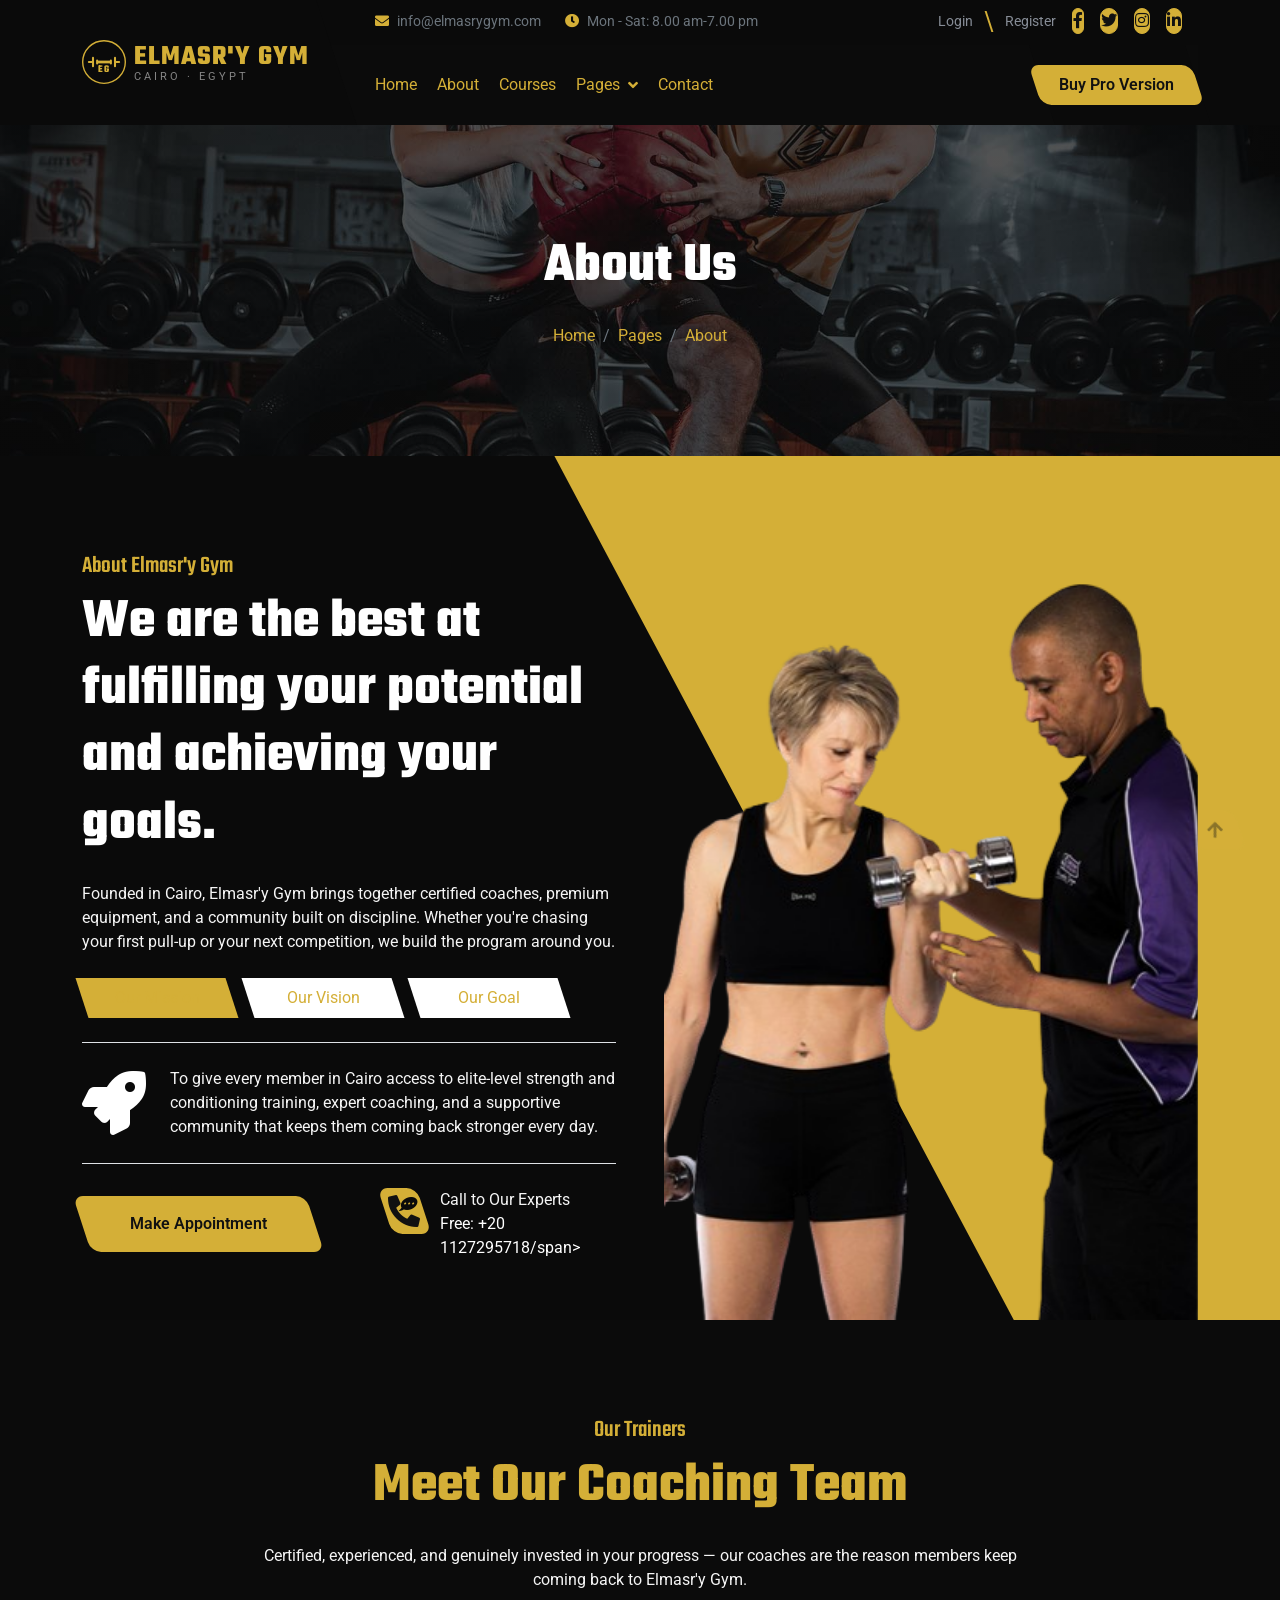
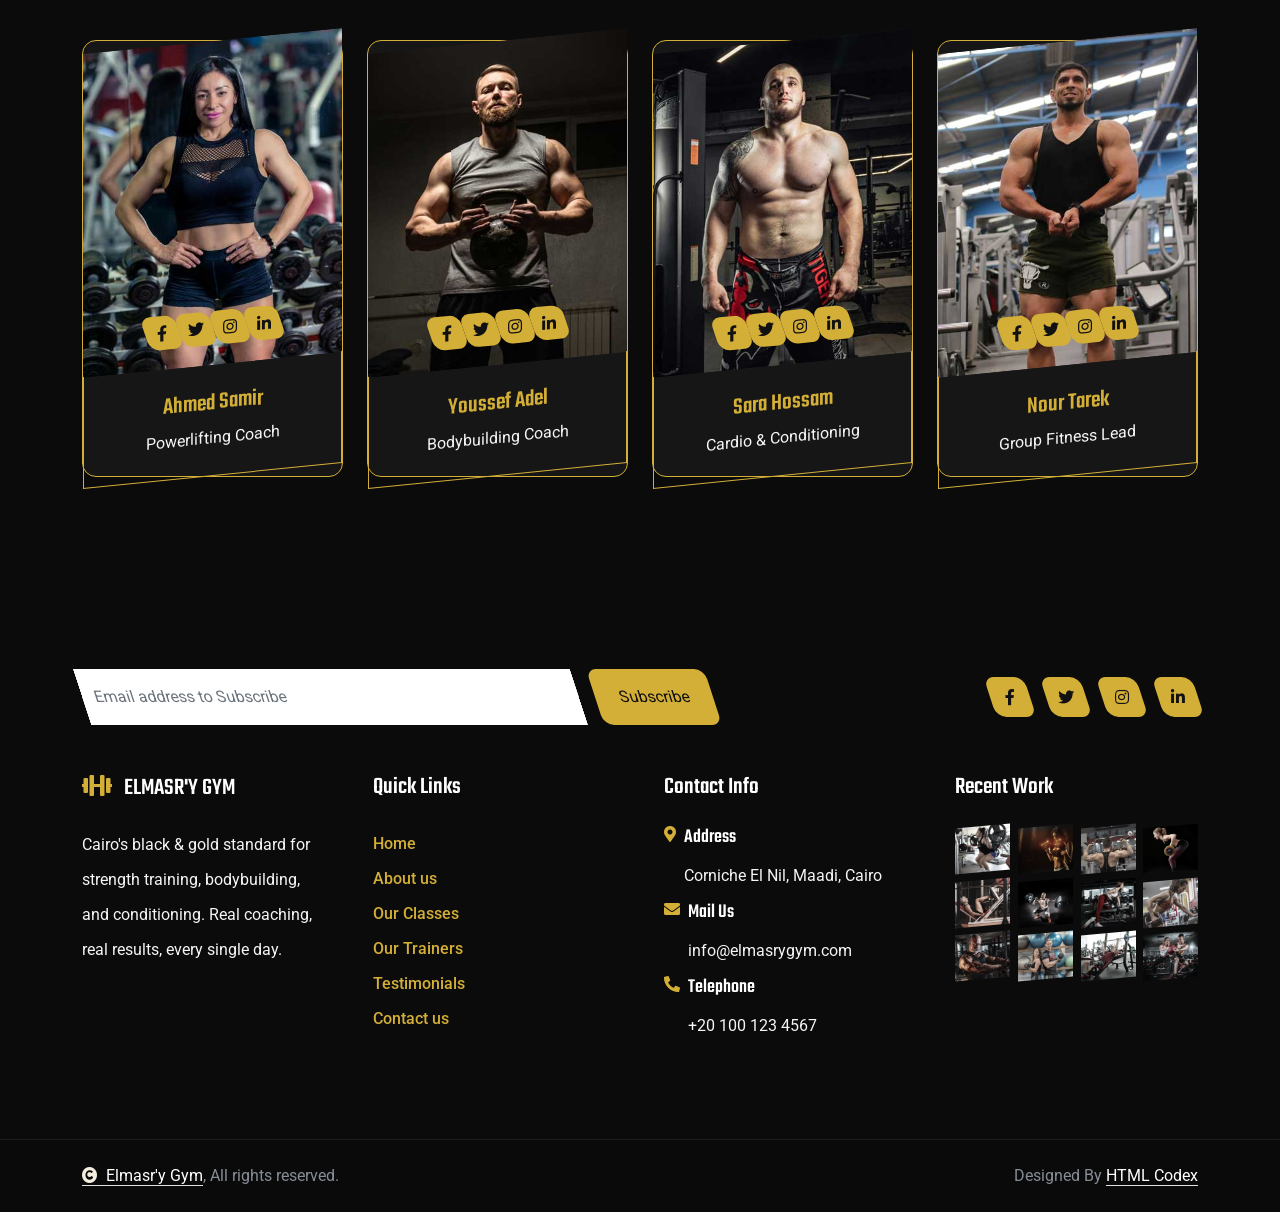
<file: about.html>
<!DOCTYPE html>
<html lang="en">

    <head>
        <meta charset="utf-8">
        <title>Elmasr'y Gym | Premium Fitness &amp; Bodybuilding Club in Cairo</title>
        <meta content="width=device-width, initial-scale=1.0" name="viewport">
        <meta content="" name="keywords">
        <meta content="" name="description">

        <!-- Google Web Fonts -->
        <link rel="preconnect" href="https://fonts.googleapis.com">
        <link rel="preconnect" href="https://fonts.gstatic.com" crossorigin>
        <link href="https://fonts.googleapis.com/css2?family=Roboto:ital,wght@0,100;0,300;0,400;0,500;0,700;0,900;1,100;1,300;1,400;1,500;1,700;1,900&family=Teko:wght@300..700&display=swap" rel="stylesheet">

        <!-- Icon Font Stylesheet -->
        <link rel="stylesheet" href="https://use.fontawesome.com/releases/v5.15.4/css/all.css"/>
        <link href="https://cdn.jsdelivr.net/npm/bootstrap-icons@1.4.1/font/bootstrap-icons.css" rel="stylesheet">

        <!-- Libraries Stylesheet -->
        <link rel="stylesheet" href="lib/animate/animate.min.css"/>
        <link href="lib/owlcarousel/assets/owl.carousel.min.css" rel="stylesheet">


        <!-- Customized Bootstrap Stylesheet -->
        <link href="css/bootstrap.min.css" rel="stylesheet">

        <!-- Template Stylesheet -->
        <link href="css/style.css" rel="stylesheet">
    </head>

    <body>

        <!-- Spinner Start -->
        <div id="spinner" class="show bg-white position-fixed translate-middle w-100 vh-100 top-50 start-50 d-flex align-items-center justify-content-center">
            <div class="spinner-border text-primary" style="width: 3rem; height: 3rem;" role="status">
                <span class="sr-only">Loading...</span>
            </div>
        </div>
        <!-- Spinner End -->

        <!-- Navbar & Hero Start -->
        <div class="container-fluid header-top">
            <div class="nav-shaps-2"></div>
            <div class="container d-flex align-items-center">
                <div class="d-flex align-items-center h-100">
                    <a href="#" class="navbar-brand" style="height: 125px;">
                        <div class="d-flex align-items-center"><svg width="44" height="44" viewBox="0 0 64 64" xmlns="http://www.w3.org/2000/svg" class="me-2" style="flex-shrink:0;">
                            <circle cx="32" cy="32" r="31" fill="none" stroke="#D4AF37" stroke-width="2"/>
                            <path d="M10 32 h6 M48 32 h6 M16 26v12 M48 26v12 M22 30v4 M42 30v4" stroke="#D4AF37" stroke-width="3" stroke-linecap="round"/>
                            <rect x="22" y="30" width="20" height="4" fill="#D4AF37"/>
                            <text x="32" y="46" text-anchor="middle" font-family="Teko, sans-serif" font-size="15" font-weight="700" fill="#D4AF37" letter-spacing="1">EG</text>
                        </svg>
                        <span class="d-flex flex-column lh-1">
                            <span class="text-primary fw-bold" style="font-family:'Teko',sans-serif; font-size:28px; letter-spacing:1px;">ELMASR'Y GYM</span>
                            <span class="text-white-50" style="font-size:11px; letter-spacing:3px;">CAIRO &middot; EGYPT</span>
                        </span>
                        </div>
                    </a>
                </div>
                <div class="w-100 h-100">
                    <div class="topbar px-0 py-2 d-none d-lg-block" style="height: 45px;">
                        <div class="row gx-0 align-items-center">
                            <div class="col-lg-8 text-center text-lg-center mb-lg-0">
                                <div class="d-flex flex-wrap">
                                    <div class="pe-4">
                                        <a href="mailto:info@elmasrygym.com" class="text-muted small"><i class="fas fa-envelope text-primary me-2"></i>info@elmasrygym.com</a>
                                    </div>
                                    <div class="pe-0">
                                        <a href="mailto:info@elmasrygym.com" class="text-muted small"><i class="fa fa-clock text-primary me-2"></i>Mon - Sat: 8.00 am-7.00 pm</a>
                                    </div>
                                </div>
                            </div>
                            <div class="col-lg-4 text-center text-lg-end">
                                <div class="d-flex justify-content-end">
                                    <div class="d-flex align-items-center small">
                                        <a href="#" class="login-btn text-body me-3 pe-3"> <span>Login</span></a>
                                        <a href="#" class="text-body me-3"> Register</a>
                                    </div>
                                    <div class="d-flex pe-3">
                                        <a class="btn p-0 text-primary me-3" href="#"><i class="fab fa-facebook-f"></i></a>
                                        <a class="btn p-0 text-primary me-3" href="#"><i class="fab fa-twitter"></i></a>
                                        <a class="btn p-0 text-primary me-3" href="#"><i class="fab fa-instagram"></i></a>
                                        <a class="btn p-0 text-primary me-0" href="#"><i class="fab fa-linkedin-in"></i></a>
                                    </div>
                                </div>
                            </div>
                        </div>
                    </div>
                    <div class="nav-bar px-0 py-lg-0" style="height: 80px;">
                        <nav class="navbar navbar-expand-lg navbar-light d-flex justify-content-lg-end">
                            <a href="#" class="navbar-brand-2">
                                <div class="d-flex align-items-center"><svg width="44" height="44" viewBox="0 0 64 64" xmlns="http://www.w3.org/2000/svg" class="me-2" style="flex-shrink:0;">
                            <circle cx="32" cy="32" r="31" fill="none" stroke="#D4AF37" stroke-width="2"/>
                            <path d="M10 32 h6 M48 32 h6 M16 26v12 M48 26v12 M22 30v4 M42 30v4" stroke="#D4AF37" stroke-width="3" stroke-linecap="round"/>
                            <rect x="22" y="30" width="20" height="4" fill="#D4AF37"/>
                            <text x="32" y="46" text-anchor="middle" font-family="Teko, sans-serif" font-size="15" font-weight="700" fill="#D4AF37" letter-spacing="1">EG</text>
                        </svg>
                        <span class="d-flex flex-column lh-1">
                            <span class="text-primary fw-bold" style="font-family:'Teko',sans-serif; font-size:28px; letter-spacing:1px;">ELMASR'Y GYM</span>
                            <span class="text-white-50" style="font-size:11px; letter-spacing:3px;">CAIRO &middot; EGYPT</span>
                        </span>
                        </div>
                            </a> 
                            <button class="navbar-toggler" type="button" data-bs-toggle="collapse" data-bs-target="#navbarCollapse">
                                <span class="fa fa-bars"></span>
                            </button>
                            <div class="collapse navbar-collapse" id="navbarCollapse">
                                <div class="navbar-nav mx-0 mx-lg-auto">
                                    <a href="index.html" class="nav-item nav-link">Home</a>
                                    <a href="about.html" class="nav-item nav-link active">About</a>
                                    <a href="course.html" class="nav-item nav-link">Courses</a>
                                    <div class="nav-item dropdown">
                                        <a href="#" class="nav-link" data-bs-toggle="dropdown">
                                            <span class="dropdown-toggle">Pages</span>
                                        </a>
                                        <div class="dropdown-menu">
                                            <a href="team.html" class="dropdown-item">Our team</a>
                                            <a href="testimonial.html" class="dropdown-item">Testimonial</a>
                                            <a href="404.html" class="dropdown-item">404 Page</a>
                                        </div>
                                    </div>
                                    <a href="contact.html" class="nav-item nav-link">Contact</a>
                                    <div class="nav-btn ps-3">
                                        <a href="https://htmlcodex.com/downloading/?item=3502" class="btn btn-primary py-2 px-4 ms-0 ms-lg-3"> <span>Buy Pro Version</span></a>
                                    </div>
                                    <div class="nav-shaps-1"></div>
                                </div>
                            </div>
                        </nav>
                    </div>
                </div>
            </div>
        </div>
        <!-- Navbar & Hero End -->

        <!-- Header Start -->
        <div class="container-fluid bg-breadcrumb">
            <div class="container text-center py-5" style="max-width: 900px;">
                <h4 class="text-white display-4 mb-4 wow fadeInDown" data-wow-delay="0.1s">About Us</h4>
                <ol class="breadcrumb d-flex justify-content-center mb-0 wow fadeInDown" data-wow-delay="0.3s">
                    <li class="breadcrumb-item"><a href="index.html">Home</a></li>
                    <li class="breadcrumb-item"><a href="#">Pages</a></li>
                    <li class="breadcrumb-item active text-primary">About</li>
                </ol>    
            </div>
        </div>
        <!-- Header End -->

        <!-- About Start -->
        <div class="container-fluid about pt-5">
            <div class="container pt-5">
                <div class="row g-5">
                    <div class="col-xl-6 wow fadeInLeft" data-wow-delay="0.2s">
                        <div class="about-content h-100">
                            <h4 class="text-primary">About Elmasr'y Gym</h4>
                            <h1 class="display-4 text-white mb-4">We are the best at fulfilling your potential and achieving your goals.</h1>
                            <p class="mb-4">Founded in Cairo, Elmasr'y Gym brings together certified coaches, premium equipment, and a community built on discipline. Whether you're chasing your first pull-up or your next competition, we build the program around you.</p>
                            <div class="tab-class pb-4">
                                <ul class="nav d-flex mb-2">
                                    <li class="nav-item mb-3">
                                        <a class="d-flex py-2 active" data-bs-toggle="pill" href="#tab-1">
                                            <span style="width: 150px;">Our Mission</span>
                                        </a>
                                    </li>
                                    <li class="nav-item mb-3">
                                        <a class="d-flex py-2 mx-3" data-bs-toggle="pill" href="#tab-2">
                                            <span style="width: 150px;">Our Vision</span>
                                        </a>
                                    </li>
                                    <li class="nav-item mb-3">
                                        <a class="d-flex py-2" data-bs-toggle="pill" href="#tab-3">
                                            <span style="width: 150px;">Our Goal</span>
                                        </a>
                                    </li>
                                </ul>
                                <div class="tab-content">
                                    <div id="tab-1" class="tab-pane fade show p-0 active">
                                        <div class="row">
                                            <div class="col-12">
                                                <div class="d-flex align-items-center border-top border-bottom py-4">
                                                    <span class="fas fa-rocket text-white fa-4x me-4"></span>
                                                    <p class="mb-0">To give every member in Cairo access to elite-level strength and conditioning training, expert coaching, and a supportive community that keeps them coming back stronger every day.
                                                    </p>
                                                </div>
                                            </div>
                                        </div>
                                    </div>
                                    <div id="tab-2" class="tab-pane fade show p-0">
                                        <div class="row">
                                            <div class="col-12">
                                                <div class="d-flex align-items-center border-top border-bottom py-4">
                                                    <span class="fas fa-rocket text-white fa-4x me-4"></span>
                                                    <p class="mb-0">To become Egypt's most respected fitness brand, known for producing real results, championing local talent, and setting the black-and-gold standard for gyms nationwide.
                                                    </p>
                                                </div>
                                            </div>
                                        </div>
                                    </div>
                                    <div id="tab-3" class="tab-pane fade show p-0">
                                        <div class="row">
                                            <div class="col-12">
                                                <div class="d-flex align-items-center border-top border-bottom py-4">
                                                    <span class="fas fa-rocket text-white fa-4x me-4"></span>
                                                    <p class="mb-0">Help 10,000 members hit a personal milestone this year, through structured programs, honest coaching, and equipment that never lets you down.
                                                    </p>
                                                </div>
                                            </div>
                                        </div>
                                    </div>
                                </div>
                            </div>
                            <div class="row g-4 align-items-center">
                                <div class="col-sm-6">
                                    <a href="#" class="btn btn-primary py-3 px-5"> <span>Make Appointment</span></a>
                                </div>
                                <div class="col-sm-6">
                                    <div class="d-flex flex-shrink-0 ps-4">
                                        <a href="#" class="btn btn-light btn-lg-square position-relative wow tada" data-wow-delay=".9s">
                                            <i class="fa fa-phone-alt fa-2x"></i>
                                            <div class="position-absolute" style="top: 5px; right: 5px;">
                                                <span><i class="fa fa-comment-dots text-dark"></i></span>
                                            </div>
                                        </a>
                                        <div class="d-flex flex-column ms-3">
                                            <span>Call to Our Experts</span>
                                            <a href="tel:+201127295718"><span class="text-white">Free: +20 1127295718/span></a>
                                        </div>
                                    </div>
                                </div>
                            </div>
                        </div>
                    </div>
                    <div class="col-xl-6 wow fadeInUp" data-wow-delay="0.2s">
                        <div class="about-img h-100">
                            <div class="about-img-inner d-flex h-100">
                                <img src="img/about-2.png" class="img-fluid w-100" style="object-fit: cover;" alt="">
                            </div>
                        </div>
                    </div>
                </div>
            </div>
        </div>
        <!-- About End -->
         

        <!-- Team Start -->
        <div class="container-fluid team py-5">
            <div class="container py-5">
                <div class="text-center mx-auto pb-5 wow fadeInUp" data-wow-delay="0.2s" style="max-width: 800px;">
                    <h4 class="text-primary">Our Trainers</h4>
                    <h1 class="display-4 mb-4">Meet Our Coaching Team</h1>
                    <p class="mb-0">Certified, experienced, and genuinely invested in your progress — our coaches are the reason members keep coming back to Elmasr'y Gym.
                    </p>
                </div>
                <div class="row gy-5 gy-lg-4 gx-4">
                    <div class="col-md-6 col-lg-3 wow fadeInUp" data-wow-delay="0.2s">
                        <div class="team-item">
                            <div class="team-img">
                                <img src="img/team-1.jpg" class="img-fluid w-100" alt="Image">
                                <div class="team-icon">
                                    <a href="#" class="btn btn-primary btn-sm-square"><i class="fab fa-facebook-f"></i></a>
                                    <a href="#" class="btn btn-primary btn-sm-square"><i class="fab fa-twitter"></i></a>
                                    <a href="#" class="btn btn-primary btn-sm-square"><i class="fab fa-instagram"></i></a>
                                    <a href="#" class="btn btn-primary btn-sm-square"><i class="fab fa-linkedin-in"></i></a>
                                </div>
                            </div>
                            <div class="team-content">
                                <h4>Ahmed Samir</h4>
                                <p class="mb-0">Powerlifting Coach</p>
                            </div>
                        </div>
                    </div>
                    <div class="col-md-6 col-lg-3 wow fadeInUp" data-wow-delay="0.4s">
                        <div class="team-item">
                            <div class="team-img">
                                <img src="img/team-2.jpg" class="img-fluid w-100" alt="Image">
                                <div class="team-icon">
                                    <a href="#" class="btn btn-primary btn-sm-square"><i class="fab fa-facebook-f"></i></a>
                                    <a href="#" class="btn btn-primary btn-sm-square"><i class="fab fa-twitter"></i></a>
                                    <a href="#" class="btn btn-primary btn-sm-square"><i class="fab fa-instagram"></i></a>
                                    <a href="#" class="btn btn-primary btn-sm-square"><i class="fab fa-linkedin-in"></i></a>
                                </div>
                            </div>
                            <div class="team-content">
                                <h4>Youssef Adel</h4>
                                <p class="mb-0">Bodybuilding Coach</p>
                            </div>
                        </div>
                    </div>
                    <div class="col-md-6 col-lg-3 wow fadeInUp" data-wow-delay="0.6s">
                        <div class="team-item">
                            <div class="team-img">
                                <img src="img/team-3.jpg" class="img-fluid w-100" alt="Image">
                                <div class="team-icon">
                                    <a href="#" class="btn btn-primary btn-sm-square"><i class="fab fa-facebook-f"></i></a>
                                    <a href="#" class="btn btn-primary btn-sm-square"><i class="fab fa-twitter"></i></a>
                                    <a href="#" class="btn btn-primary btn-sm-square"><i class="fab fa-instagram"></i></a>
                                    <a href="#" class="btn btn-primary btn-sm-square"><i class="fab fa-linkedin-in"></i></a>
                                </div>
                            </div>
                            <div class="team-content">
                                <h4>Sara Hossam</h4>
                                <p class="mb-0">Cardio &amp; Conditioning</p>
                            </div>
                        </div>
                    </div>
                    <div class="col-md-6 col-lg-3 wow fadeInUp" data-wow-delay="0.8s">
                        <div class="team-item">
                            <div class="team-img">
                                <img src="img/team-4.jpg" class="img-fluid w-100" alt="Image">
                                <div class="team-icon">
                                    <a href="#" class="btn btn-primary btn-sm-square"><i class="fab fa-facebook-f"></i></a>
                                    <a href="#" class="btn btn-primary btn-sm-square"><i class="fab fa-twitter"></i></a>
                                    <a href="#" class="btn btn-primary btn-sm-square"><i class="fab fa-instagram"></i></a>
                                    <a href="#" class="btn btn-primary btn-sm-square"><i class="fab fa-linkedin-in"></i></a>
                                </div>
                            </div>
                            <div class="team-content">
                                <h4>Nour Tarek</h4>
                                <p class="mb-0">Group Fitness Lead</p>
                            </div>
                        </div>
                    </div>
                </div>
            </div>
        </div>
        <!-- Team End -->

        <!-- Footer Start -->
        <div class="container-fluid footer py-5 wow fadeIn" data-wow-delay="0.2s">
            <div class="container py-5">
                <div class="row g-5 mb-5 align-items-center">
                    <div class="col-lg-7">
                        <div class="position-relative d-flex" style="transform: skew(18deg);">
                            <input class="form-control border-0 w-100 py-3 pe-5" type="text" placeholder="Email address to Subscribe">
                            <button type="button" class="btn-primary py-2 px-4 ms-3"> <span>Subscribe</span></button>
                        </div>
                    </div>
                    <div class="col-lg-5">
                        <div class="d-flex align-items-center justify-content-center justify-content-lg-end">
                            <a class="btn btn-primary btn-md-square me-3" href=""><i class="fab fa-facebook-f"></i></a>
                            <a class="btn btn-primary btn-md-square me-3" href=""><i class="fab fa-twitter"></i></a>
                            <a class="btn btn-primary btn-md-square me-3" href=""><i class="fab fa-instagram"></i></a>
                            <a class="btn btn-primary btn-md-square me-0" href=""><i class="fab fa-linkedin-in"></i></a>
                        </div>
                    </div>
                </div>
                <div class="row g-5">
                    <div class="col-md-6 col-lg-6 col-xl-3">
                        <div class="footer-item">
                            <h4 class="text-white mb-4"><i class="fas fa-dumbbell text-primary me-2"></i> ELMASR'Y GYM</h4>
                            <p class="mb-0">Cairo's black &amp; gold standard for strength training, bodybuilding, and conditioning. Real coaching, real results, every single day.</p>
                        </div>
                    </div>
                    <div class="col-md-6 col-lg-6 col-xl-3">
                        <div class="footer-item">
                            <h4 class="text-white mb-4">Quick Links</h4>
                            <a href="index.html"> Home</a>
                            <a href="about.html"> About us</a>
                            <a href="course.html"> Our Classes</a>
                            <a href="team.html"> Our Trainers</a>
                            <a href="testimonial.html"> Testimonials</a>
                            <a href="contact.html"> Contact us</a>
                        </div>
                    </div>
                    <div class="col-md-6 col-lg-6 col-xl-3">
                        <div class="footer-item">
                            <h4 class="text-white mb-4"> Contact Info</h4>
                            <div class="row g-2">
                                <div class="col-12">
                                    <div class="d-flex">
                                        <i class="fas fa-map-marker-alt text-primary me-2"></i>
                                        <div>
                                            <h5 class="text-white mb-2">Address</h5>
                                            <p class="mb-0">Corniche El Nil, Maadi, Cairo</p>
                                        </div>
                                    </div>
                                </div>
                                <div class="col-12">
                                    <div class="d-flex">
                                        <i class="fas fa-envelope text-primary me-2"></i>
                                        <div>
                                            <h5 class="text-white mb-2">Mail Us</h5>
                                            <p class="mb-0">info@elmasrygym.com</p>
                                        </div>
                                    </div>
                                </div>
                                <div class="col-12">
                                    <div class="d-flex">
                                        <i class="fa fa-phone-alt text-primary me-2"></i>
                                        <div>
                                            <h5 class="text-white mb-2">Telephone</h5>
                                            <p class="mb-0">+20 100 123 4567</p>
                                        </div>
                                    </div>
                                </div>
                            </div>
                        </div>
                    </div>
                    <div class="col-md-6 col-lg-6 col-xl-3">
                        <div class="footer-item">
                            <h4 class="text-white mb-4">Recent Work</h4>
                            <div class="row g-2">
                                <div class="col-3">
                                    <div class="footer-item-img">
                                        <a href="#"><img src="img/work-9.jpg" class="img-fluid" alt=""></a>
                                    </div>
                                </div>
                                <div class="col-3">
                                    <div class="footer-item-img">
                                        <a href="#"><img src="img/work-10.jpg" class="img-fluid" alt=""></a>
                                    </div>
                                </div>
                                <div class="col-3">
                                    <div class="footer-item-img">
                                        <a href="#"><img src="img/work-11.jpg" class="img-fluid" alt=""></a>
                                    </div>
                                </div>
                                <div class="col-3">
                                    <div class="footer-item-img">
                                        <a href="#"><img src="img/work-12.jpg" class="img-fluid" alt=""></a>
                                    </div>
                                </div>
                                <div class="col-3">
                                    <div class="footer-item-img">
                                        <a href="#"><img src="img/work-1.jpg" class="img-fluid" alt=""></a>
                                    </div>
                                </div>
                                <div class="col-3">
                                    <div class="footer-item-img">
                                        <a href="#"><img src="img/work-2.jpg" class="img-fluid" alt=""></a>
                                    </div>
                                </div>
                                <div class="col-3">
                                    <div class="footer-item-img">
                                        <a href="#"><img src="img/work-3.jpg" class="img-fluid" alt=""></a>
                                    </div>
                                </div>
                                <div class="col-3">
                                    <div class="footer-item-img">
                                        <a href="#"><img src="img/work-4.jpg" class="img-fluid" alt=""></a>
                                    </div>
                                </div>
                                <div class="col-3">
                                    <div class="footer-item-img">
                                        <a href="#"><img src="img/work-5.jpg" class="img-fluid" alt=""></a>
                                    </div>
                                </div>
                                <div class="col-3">
                                    <div class="footer-item-img">
                                        <a href="#"><img src="img/work-6.jpg" class="img-fluid" alt=""></a>
                                    </div>
                                </div>
                                <div class="col-3">
                                    <div class="footer-item-img">
                                        <a href="#"><img src="img/work-7.jpg" class="img-fluid" alt=""></a>
                                    </div>
                                </div>
                                <div class="col-3">
                                    <div class="footer-item-img">
                                        <a href="#"><img src="img/work-8.jpg" class="img-fluid" alt=""></a>
                                    </div>
                                </div>
                            </div>
                        </div>
                    </div>
                </div>
            </div>
        </div>
        <!-- Footer End -->

        
        <!-- Copyright Start -->
        <div class="container-fluid copyright py-4">
            <div class="container">
                <div class="row g-4 align-items-center">
                    <div class="col-md-6 text-center text-md-start mb-md-0">
                        <span class="text-body"><a href="#" class="border-bottom text-white"><i class="fas fa-copyright text-light me-2"></i>Elmasr'y Gym</a>, All rights reserved.</span>
                    </div>
                    <div class="col-md-6 text-center text-md-end text-body">
                        
                        <!--/*** The author’s attribution link must remain intact in the template. ***/-->
                        <!--/*** If you wish to remove this credit link, please purchase the Pro Version . ***/-->
                        Designed By <a class="border-bottom text-white" href="https://htmlcodex.com">HTML Codex</a>
                    </div>
                </div>
            </div>
        </div>
        <!-- Copyright End -->


        <!-- Back to Top -->
        <div class="back-to-top">
            <a href="#" class="btn"><i class="fa fa-arrow-up"></i></a>  
        </div> 

        
        <!-- JavaScript Libraries -->
        <script src="https://ajax.googleapis.com/ajax/libs/jquery/3.6.4/jquery.min.js"></script>
        <script src="https://cdn.jsdelivr.net/npm/bootstrap@5.0.0/dist/js/bootstrap.bundle.min.js"></script>
        <script src="lib/wow/wow.min.js"></script>
        <script src="lib/easing/easing.min.js"></script>
        <script src="lib/waypoints/waypoints.min.js"></script>
        <script src="lib/owlcarousel/owl.carousel.min.js"></script>
        

        <!-- Template Javascript -->
        <script src="js/main.js"></script>
    </body>

</html>
</file>
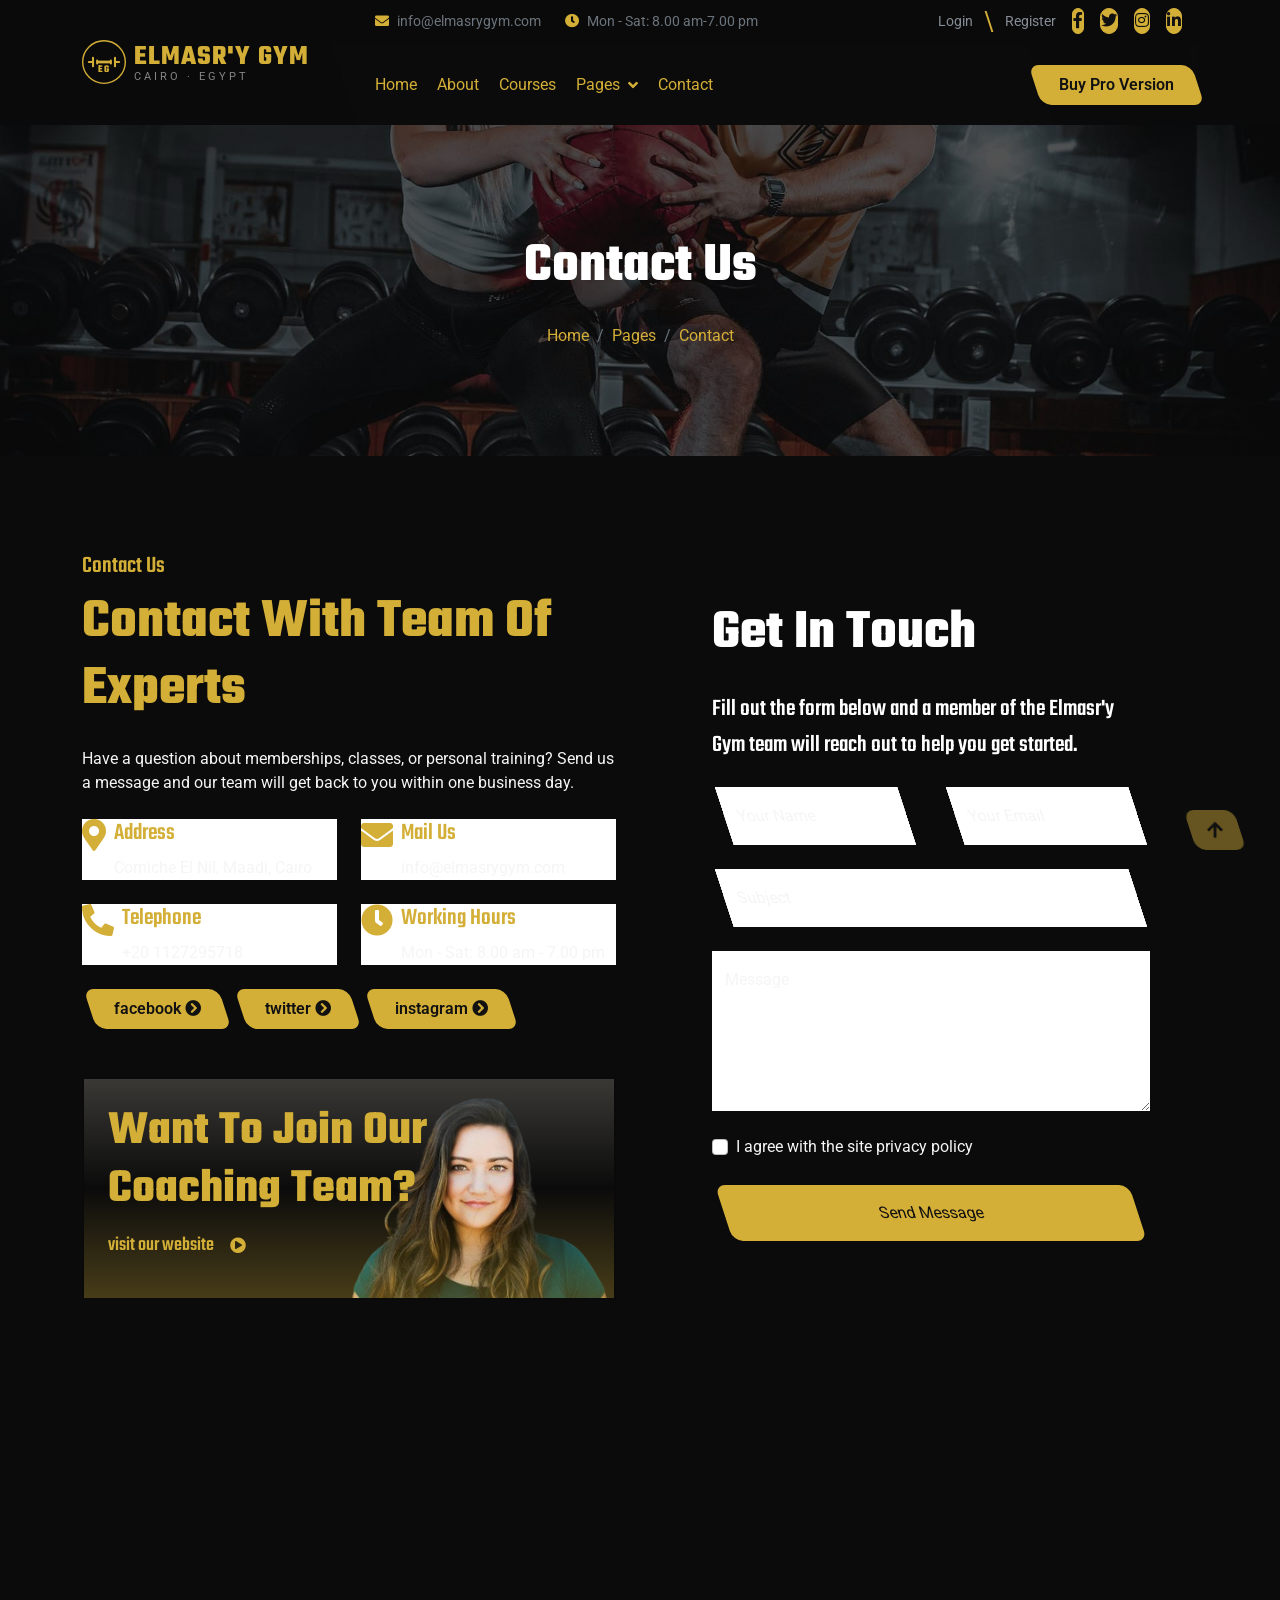
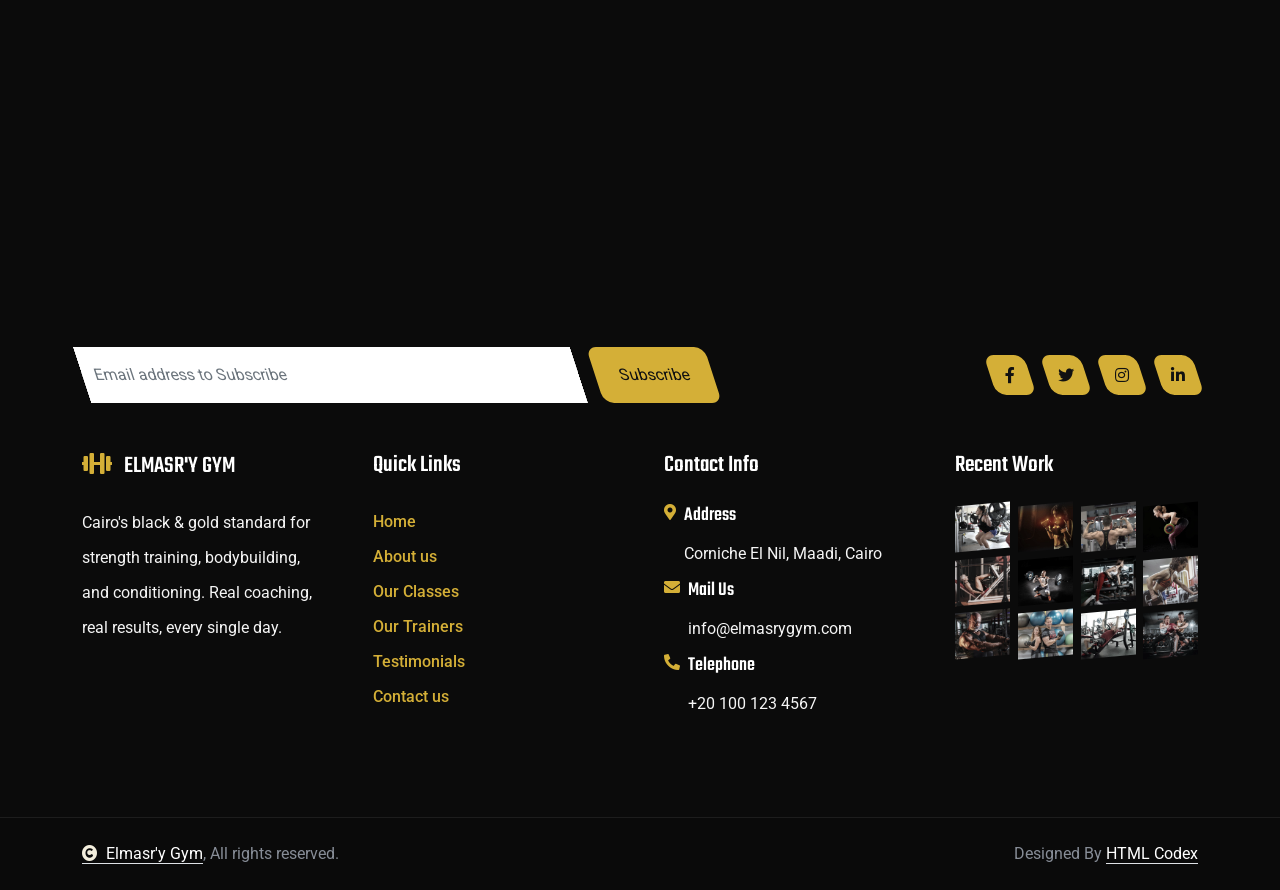
<file: contact.html>
<!DOCTYPE html>
<html lang="en">

    <head>
        <meta charset="utf-8">
        <title>Elmasr'y Gym | Premium Fitness &amp; Bodybuilding Club in Cairo</title>
        <meta content="width=device-width, initial-scale=1.0" name="viewport">
        <meta content="" name="keywords">
        <meta content="" name="description">

        <!-- Google Web Fonts -->
        <link rel="preconnect" href="https://fonts.googleapis.com">
        <link rel="preconnect" href="https://fonts.gstatic.com" crossorigin>
        <link href="https://fonts.googleapis.com/css2?family=Roboto:ital,wght@0,100;0,300;0,400;0,500;0,700;0,900;1,100;1,300;1,400;1,500;1,700;1,900&family=Teko:wght@300..700&display=swap" rel="stylesheet">

        <!-- Icon Font Stylesheet -->
        <link rel="stylesheet" href="https://use.fontawesome.com/releases/v5.15.4/css/all.css"/>
        <link href="https://cdn.jsdelivr.net/npm/bootstrap-icons@1.4.1/font/bootstrap-icons.css" rel="stylesheet">

        <!-- Libraries Stylesheet -->
        <link rel="stylesheet" href="lib/animate/animate.min.css"/>
        <link href="lib/owlcarousel/assets/owl.carousel.min.css" rel="stylesheet">


        <!-- Customized Bootstrap Stylesheet -->
        <link href="css/bootstrap.min.css" rel="stylesheet">

        <!-- Template Stylesheet -->
        <link href="css/style.css" rel="stylesheet">
    </head>

    <body>

        <!-- Spinner Start -->
        <div id="spinner" class="show bg-white position-fixed translate-middle w-100 vh-100 top-50 start-50 d-flex align-items-center justify-content-center">
            <div class="spinner-border text-primary" style="width: 3rem; height: 3rem;" role="status">
                <span class="sr-only">Loading...</span>
            </div>
        </div>
        <!-- Spinner End -->

        <!-- Navbar & Hero Start -->
        <div class="container-fluid header-top">
            <div class="nav-shaps-2"></div>
            <div class="container d-flex align-items-center">
                <div class="d-flex align-items-center h-100">
                    <a href="#" class="navbar-brand" style="height: 125px;">
                        <div class="d-flex align-items-center"><svg width="44" height="44" viewBox="0 0 64 64" xmlns="http://www.w3.org/2000/svg" class="me-2" style="flex-shrink:0;">
                            <circle cx="32" cy="32" r="31" fill="none" stroke="#D4AF37" stroke-width="2"/>
                            <path d="M10 32 h6 M48 32 h6 M16 26v12 M48 26v12 M22 30v4 M42 30v4" stroke="#D4AF37" stroke-width="3" stroke-linecap="round"/>
                            <rect x="22" y="30" width="20" height="4" fill="#D4AF37"/>
                            <text x="32" y="46" text-anchor="middle" font-family="Teko, sans-serif" font-size="15" font-weight="700" fill="#D4AF37" letter-spacing="1">EG</text>
                        </svg>
                        <span class="d-flex flex-column lh-1">
                            <span class="text-primary fw-bold" style="font-family:'Teko',sans-serif; font-size:28px; letter-spacing:1px;">ELMASR'Y GYM</span>
                            <span class="text-white-50" style="font-size:11px; letter-spacing:3px;">CAIRO &middot; EGYPT</span>
                        </span>
                        </div>
                    </a>
                </div>
                <div class="w-100 h-100">
                    <div class="topbar px-0 py-2 d-none d-lg-block" style="height: 45px;">
                        <div class="row gx-0 align-items-center">
                            <div class="col-lg-8 text-center text-lg-center mb-lg-0">
                                <div class="d-flex flex-wrap">
                                    <div class="pe-4">
                                        <a href="mailto:info@elmasrygym.com" class="text-muted small"><i class="fas fa-envelope text-primary me-2"></i>info@elmasrygym.com</a>
                                    </div>
                                    <div class="pe-0">
                                        <a href="mailto:info@elmasrygym.com" class="text-muted small"><i class="fa fa-clock text-primary me-2"></i>Mon - Sat: 8.00 am-7.00 pm</a>
                                    </div>
                                </div>
                            </div>
                            <div class="col-lg-4 text-center text-lg-end">
                                <div class="d-flex justify-content-end">
                                    <div class="d-flex align-items-center small">
                                        <a href="#" class="login-btn text-body me-3 pe-3"> <span>Login</span></a>
                                        <a href="#" class="text-body me-3"> Register</a>
                                    </div>
                                    <div class="d-flex pe-3">
                                        <a class="btn p-0 text-primary me-3" href="#"><i class="fab fa-facebook-f"></i></a>
                                        <a class="btn p-0 text-primary me-3" href="#"><i class="fab fa-twitter"></i></a>
                                        <a class="btn p-0 text-primary me-3" href="#"><i class="fab fa-instagram"></i></a>
                                        <a class="btn p-0 text-primary me-0" href="#"><i class="fab fa-linkedin-in"></i></a>
                                    </div>
                                </div>
                            </div>
                        </div>
                    </div>
                    <div class="nav-bar px-0 py-lg-0" style="height: 80px;">
                        <nav class="navbar navbar-expand-lg navbar-light d-flex justify-content-lg-end">
                            <a href="#" class="navbar-brand-2">
                                <div class="d-flex align-items-center"><svg width="44" height="44" viewBox="0 0 64 64" xmlns="http://www.w3.org/2000/svg" class="me-2" style="flex-shrink:0;">
                            <circle cx="32" cy="32" r="31" fill="none" stroke="#D4AF37" stroke-width="2"/>
                            <path d="M10 32 h6 M48 32 h6 M16 26v12 M48 26v12 M22 30v4 M42 30v4" stroke="#D4AF37" stroke-width="3" stroke-linecap="round"/>
                            <rect x="22" y="30" width="20" height="4" fill="#D4AF37"/>
                            <text x="32" y="46" text-anchor="middle" font-family="Teko, sans-serif" font-size="15" font-weight="700" fill="#D4AF37" letter-spacing="1">EG</text>
                        </svg>
                        <span class="d-flex flex-column lh-1">
                            <span class="text-primary fw-bold" style="font-family:'Teko',sans-serif; font-size:28px; letter-spacing:1px;">ELMASR'Y GYM</span>
                            <span class="text-white-50" style="font-size:11px; letter-spacing:3px;">CAIRO &middot; EGYPT</span>
                        </span>
                        </div>
                            </a> 
                            <button class="navbar-toggler" type="button" data-bs-toggle="collapse" data-bs-target="#navbarCollapse">
                                <span class="fa fa-bars"></span>
                            </button>
                            <div class="collapse navbar-collapse" id="navbarCollapse">
                                <div class="navbar-nav mx-0 mx-lg-auto">
                                    <a href="index.html" class="nav-item nav-link">Home</a>
                                    <a href="about.html" class="nav-item nav-link">About</a>
                                    <a href="course.html" class="nav-item nav-link">Courses</a>
                                    <div class="nav-item dropdown">
                                        <a href="#" class="nav-link" data-bs-toggle="dropdown">
                                            <span class="dropdown-toggle">Pages</span>
                                        </a>
                                        <div class="dropdown-menu">
                                            <a href="team.html" class="dropdown-item">Our team</a>
                                            <a href="testimonial.html" class="dropdown-item">Testimonial</a>
                                            <a href="404.html" class="dropdown-item">404 Page</a>
                                        </div>
                                    </div>
                                    <a href="contact.html" class="nav-item nav-link active">Contact</a>
                                    <div class="nav-btn ps-3">
                                        <a href="https://htmlcodex.com/downloading/?item=3502" class="btn btn-primary py-2 px-4 ms-0 ms-lg-3"> <span>Buy Pro Version</span></a>
                                    </div>
                                    <div class="nav-shaps-1"></div>
                                </div>
                            </div>
                        </nav>
                    </div>
                </div>
            </div>
        </div>
        <!-- Navbar & Hero End -->

        <!-- Header Start -->
        <div class="container-fluid bg-breadcrumb">
            <div class="container text-center py-5" style="max-width: 900px;">
                <h4 class="text-white display-4 mb-4 wow fadeInDown" data-wow-delay="0.1s">Contact Us</h4>
                <ol class="breadcrumb d-flex justify-content-center mb-0 wow fadeInDown" data-wow-delay="0.3s">
                    <li class="breadcrumb-item"><a href="index.html">Home</a></li>
                    <li class="breadcrumb-item"><a href="#">Pages</a></li>
                    <li class="breadcrumb-item active text-primary">Contact</li>
                </ol>    
            </div>
        </div>
        <!-- Header End -->

        <!-- Contact Start -->
        <div class="container-fluid contact py-5">
            <div class="container py-5">
                <div class="row g-5">
                    <div class="col-lg-6 wow fadeInLeft" data-wow-delay="0.2s">
                        <div class="mb-4">
                            <h4 class="text-primary">Contact Us</h4>
                            <h1 class="display-4 mb-4">Contact With Team Of Experts</h1>
                            <p class="mb-4">Have a question about memberships, classes, or personal training? Send us a message and our team will get back to you within one business day.
                            </p>
                            <div class="row g-4">
                                <div class="col-lg-6">
                                    <div class="bg-white d-flex">
                                        <i class="fas fa-map-marker-alt fa-2x text-primary me-2"></i>
                                        <div>
                                            <h4>Address</h4>
                                            <p class="mb-0">Corniche El Nil, Maadi, Cairo</p>
                                        </div>
                                    </div>
                                </div>
                                <div class="col-lg-6">
                                    <div class="bg-white d-flex">
                                        <i class="fas fa-envelope fa-2x text-primary me-2"></i>
                                        <div>
                                            <h4>Mail Us</h4>
                                            <p class="mb-0">info@elmasrygym.com</p>
                                        </div>
                                    </div>
                                </div>
                                <div class="col-lg-6">
                                    <div class="bg-white d-flex">
                                        <i class="fa fa-phone-alt fa-2x text-primary me-2"></i>
                                        <div>
                                            <h4>Telephone</h4>
                                            <p class="mb-0">+20 1127295718</p>
                                        </div>
                                    </div>
                                </div>
                                <div class="col-lg-6">
                                    <div class="bg-white d-flex">
                                        <i class="fa fa-clock fa-2x text-primary me-2"></i>
                                        <div>
                                            <h4>Working Hours</h4>
                                            <p class="mb-0">Mon - Sat: 8.00 am - 7.00 pm</p>
                                        </div>
                                    </div>
                                </div>
                            </div>
                        </div>
                        <div class="d-flex ms-2 mb-5">
                            <a class="btn btn-dark py-2 px-3 px-sm-4 me-2" href="#"> <span>facebook</span> <i class="fas fa-chevron-circle-right"></i></a>
                            <a class="btn btn-dark py-2 px-3 px-sm-4 mx-2" href="#"> <span>twitter</span> <i class="fas fa-chevron-circle-right"></i></a>
                            <a class="btn btn-dark py-2 px-3 px-sm-4 ms-2" href="#"> <span>instagram</span> <i class="fas fa-chevron-circle-right"></i></a>
                        </div>
                        <div class="contact-banner">
                            <div class="row g-0">
                                <div class="col-9">
                                    <div class="p-4 pe-0">
                                        <h4 class="display-5 mb-0">Want To Join Our Coaching Team?</h4>
                                        <div class="d-flex align-items-center">
                                            <a href="index.html" class="h5 mb-0 me-3">visit our website</a>
                                            <a class="text-primary py-3" href="https://www.youtube.com/embed/DWRcNpR6Kdc"><i class="fas fa-play-circle me-2"></i></a>
                                        </div>
                                    </div>
                                </div>
                            </div>
                        </div>
                    </div>
                    <div class="col-lg-6 wow fadeInRight" data-wow-delay="0.4s">
                        <div class="form-section bg-dark p-5 h-100">
                            <h1 class="display-4 text-white mb-4">Get In Touch</h1>
                            <h4 class="lh-base text-white mb-4">Fill out the form below and a member of the Elmasr'y Gym team will reach out to help you get started.</h4>
                            <form>
                                <div class="row g-4">
                                    <div class="col-lg-12 col-xl-6">
                                        <div class="form-floating form-section-col">
                                            <input type="text" class="form-control border-0" id="name" placeholder="Your Name">
                                            <label for="name">Your Name</label>
                                        </div>
                                    </div>
                                    <div class="col-lg-12 col-xl-6">
                                        <div class="form-floating form-section-col">
                                            <input type="email" class="form-control border-0" id="email" placeholder="Your Email">
                                            <label for="email">Your Email</label>
                                        </div>
                                    </div>
                                    <div class="col-12">
                                        <div class="form-floating form-section-col">
                                            <input type="text" class="form-control border-0" id="subject" placeholder="Subject">
                                            <label for="subject">Subject</label>
                                        </div>
                                    </div>
                                    <div class="col-12">
                                        <div class="form-floating">
                                            <textarea class="form-control border-0" placeholder="Leave a message here" id="message" style="height: 160px;"></textarea>
                                            <label for="message">Message</label>
                                        </div>
                                    </div>
                                    <div class="col-12">
                                        <div class="form-check">
                                            <input class="form-check-input" type="checkbox" value="#" id="flexCheck">
                                            <label class="form-check-label" for="flexCheck">I agree with the site privacy policy</label>
                                          </div>
                                    </div>
                                    <div class="col-12">
                                        <div class="form-section-col">
                                            <button class="btn-primary w-100 py-3 px-5">Send Message</button>
                                        </div>
                                    </div>
                                </div>
                            </form>
                        </div>
                    </div>
                    <div class="col-12 wow fadeInUp" data-wow-delay="0.2s">
                        <div class="h-100 overflow-hidden">
                            <iframe class="w-100" style="height: 400px;" src="https://www.google.com/maps/embed?pb=!1m18!1m12!1m3!1d13818.276542!2d31.2497!3d29.9603!2m3!1f0!2f0!3f0!3m2!1i1024!2i768!4f13.1!3m3!1m2!1s0x14583fa60b21beeb%3A0x79dfb296e8423bba!2sMaadi%2C%20Cairo%20Governorate%2C%20Egypt!5e0!3m2!1sen!2seg!4v1700000000000!5m2!1sen!2seg" 
                            loading="lazy" referrerpolicy="no-referrer-when-downgrade"></iframe>
                        </div>
                    </div>
                </div>
            </div>
        </div>
        <!-- Contact End -->

        <!-- Footer Start -->
        <div class="container-fluid footer py-5 wow fadeIn" data-wow-delay="0.2s">
            <div class="container py-5">
                <div class="row g-5 mb-5 align-items-center">
                    <div class="col-lg-7">
                        <div class="position-relative d-flex" style="transform: skew(18deg);">
                            <input class="form-control border-0 w-100 py-3 pe-5" type="text" placeholder="Email address to Subscribe">
                            <button type="button" class="btn-primary py-2 px-4 ms-3"> <span>Subscribe</span></button>
                        </div>
                    </div>
                    <div class="col-lg-5">
                        <div class="d-flex align-items-center justify-content-center justify-content-lg-end">
                            <a class="btn btn-primary btn-md-square me-3" href=""><i class="fab fa-facebook-f"></i></a>
                            <a class="btn btn-primary btn-md-square me-3" href=""><i class="fab fa-twitter"></i></a>
                            <a class="btn btn-primary btn-md-square me-3" href=""><i class="fab fa-instagram"></i></a>
                            <a class="btn btn-primary btn-md-square me-0" href=""><i class="fab fa-linkedin-in"></i></a>
                        </div>
                    </div>
                </div>
                <div class="row g-5">
                    <div class="col-md-6 col-lg-6 col-xl-3">
                        <div class="footer-item">
                            <h4 class="text-white mb-4"><i class="fas fa-dumbbell text-primary me-2"></i> ELMASR'Y GYM</h4>
                            <p class="mb-0">Cairo's black &amp; gold standard for strength training, bodybuilding, and conditioning. Real coaching, real results, every single day.</p>
                        </div>
                    </div>
                    <div class="col-md-6 col-lg-6 col-xl-3">
                        <div class="footer-item">
                            <h4 class="text-white mb-4">Quick Links</h4>
                            <a href="index.html"> Home</a>
                            <a href="about.html"> About us</a>
                            <a href="course.html"> Our Classes</a>
                            <a href="team.html"> Our Trainers</a>
                            <a href="testimonial.html"> Testimonials</a>
                            <a href="contact.html"> Contact us</a>
                        </div>
                    </div>
                    <div class="col-md-6 col-lg-6 col-xl-3">
                        <div class="footer-item">
                            <h4 class="text-white mb-4"> Contact Info</h4>
                            <div class="row g-2">
                                <div class="col-12">
                                    <div class="d-flex">
                                        <i class="fas fa-map-marker-alt text-primary me-2"></i>
                                        <div>
                                            <h5 class="text-white mb-2">Address</h5>
                                            <p class="mb-0">Corniche El Nil, Maadi, Cairo</p>
                                        </div>
                                    </div>
                                </div>
                                <div class="col-12">
                                    <div class="d-flex">
                                        <i class="fas fa-envelope text-primary me-2"></i>
                                        <div>
                                            <h5 class="text-white mb-2">Mail Us</h5>
                                            <p class="mb-0">info@elmasrygym.com</p>
                                        </div>
                                    </div>
                                </div>
                                <div class="col-12">
                                    <div class="d-flex">
                                        <i class="fa fa-phone-alt text-primary me-2"></i>
                                        <div>
                                            <h5 class="text-white mb-2">Telephone</h5>
                                            <p class="mb-0">+20 100 123 4567</p>
                                        </div>
                                    </div>
                                </div>
                            </div>
                        </div>
                    </div>
                    <div class="col-md-6 col-lg-6 col-xl-3">
                        <div class="footer-item">
                            <h4 class="text-white mb-4">Recent Work</h4>
                            <div class="row g-2">
                                <div class="col-3">
                                    <div class="footer-item-img">
                                        <a href="#"><img src="img/work-9.jpg" class="img-fluid" alt=""></a>
                                    </div>
                                </div>
                                <div class="col-3">
                                    <div class="footer-item-img">
                                        <a href="#"><img src="img/work-10.jpg" class="img-fluid" alt=""></a>
                                    </div>
                                </div>
                                <div class="col-3">
                                    <div class="footer-item-img">
                                        <a href="#"><img src="img/work-11.jpg" class="img-fluid" alt=""></a>
                                    </div>
                                </div>
                                <div class="col-3">
                                    <div class="footer-item-img">
                                        <a href="#"><img src="img/work-12.jpg" class="img-fluid" alt=""></a>
                                    </div>
                                </div>
                                <div class="col-3">
                                    <div class="footer-item-img">
                                        <a href="#"><img src="img/work-1.jpg" class="img-fluid" alt=""></a>
                                    </div>
                                </div>
                                <div class="col-3">
                                    <div class="footer-item-img">
                                        <a href="#"><img src="img/work-2.jpg" class="img-fluid" alt=""></a>
                                    </div>
                                </div>
                                <div class="col-3">
                                    <div class="footer-item-img">
                                        <a href="#"><img src="img/work-3.jpg" class="img-fluid" alt=""></a>
                                    </div>
                                </div>
                                <div class="col-3">
                                    <div class="footer-item-img">
                                        <a href="#"><img src="img/work-4.jpg" class="img-fluid" alt=""></a>
                                    </div>
                                </div>
                                <div class="col-3">
                                    <div class="footer-item-img">
                                        <a href="#"><img src="img/work-5.jpg" class="img-fluid" alt=""></a>
                                    </div>
                                </div>
                                <div class="col-3">
                                    <div class="footer-item-img">
                                        <a href="#"><img src="img/work-6.jpg" class="img-fluid" alt=""></a>
                                    </div>
                                </div>
                                <div class="col-3">
                                    <div class="footer-item-img">
                                        <a href="#"><img src="img/work-7.jpg" class="img-fluid" alt=""></a>
                                    </div>
                                </div>
                                <div class="col-3">
                                    <div class="footer-item-img">
                                        <a href="#"><img src="img/work-8.jpg" class="img-fluid" alt=""></a>
                                    </div>
                                </div>
                            </div>
                        </div>
                    </div>
                </div>
            </div>
        </div>
        <!-- Footer End -->

        
        <!-- Copyright Start -->
        <div class="container-fluid copyright py-4">
            <div class="container">
                <div class="row g-4 align-items-center">
                    <div class="col-md-6 text-center text-md-start mb-md-0">
                        <span class="text-body"><a href="#" class="border-bottom text-white"><i class="fas fa-copyright text-light me-2"></i>Elmasr'y Gym</a>, All rights reserved.</span>
                    </div>
                    <div class="col-md-6 text-center text-md-end text-body">
                        
                        <!--/*** The author’s attribution link must remain intact in the template. ***/-->
                        <!--/*** If you wish to remove this credit link, please purchase the Pro Version . ***/-->
                        Designed By <a class="border-bottom text-white" href="https://htmlcodex.com">HTML Codex</a>
                    </div>
                </div>
            </div>
        </div>
        <!-- Copyright End -->


        <!-- Back to Top -->
        <div class="back-to-top">
            <a href="#" class="btn"><i class="fa fa-arrow-up"></i></a>  
        </div> 

        
        <!-- JavaScript Libraries -->
        <script src="https://ajax.googleapis.com/ajax/libs/jquery/3.6.4/jquery.min.js"></script>
        <script src="https://cdn.jsdelivr.net/npm/bootstrap@5.0.0/dist/js/bootstrap.bundle.min.js"></script>
        <script src="lib/wow/wow.min.js"></script>
        <script src="lib/easing/easing.min.js"></script>
        <script src="lib/waypoints/waypoints.min.js"></script>
        <script src="lib/owlcarousel/owl.carousel.min.js"></script>
        

        <!-- Template Javascript -->
        <script src="js/main.js"></script>
    </body>

</html>
</file>
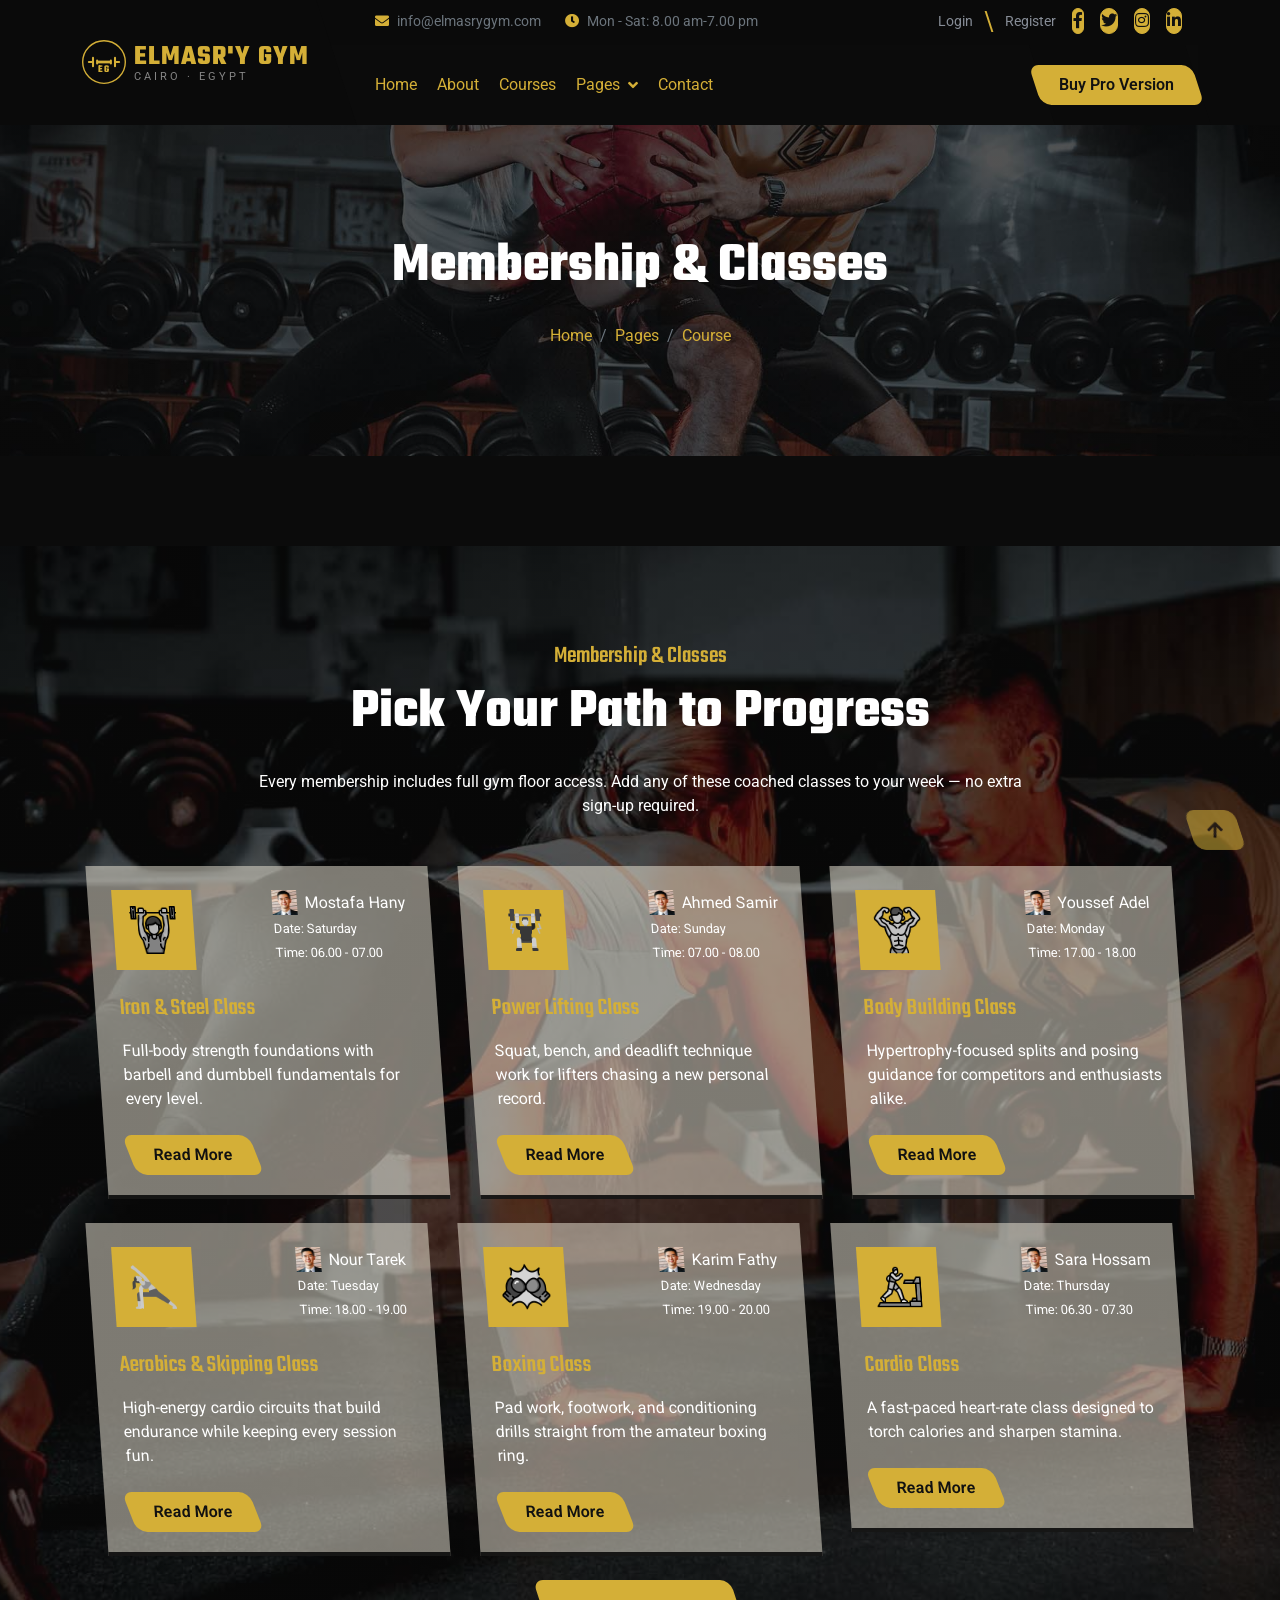
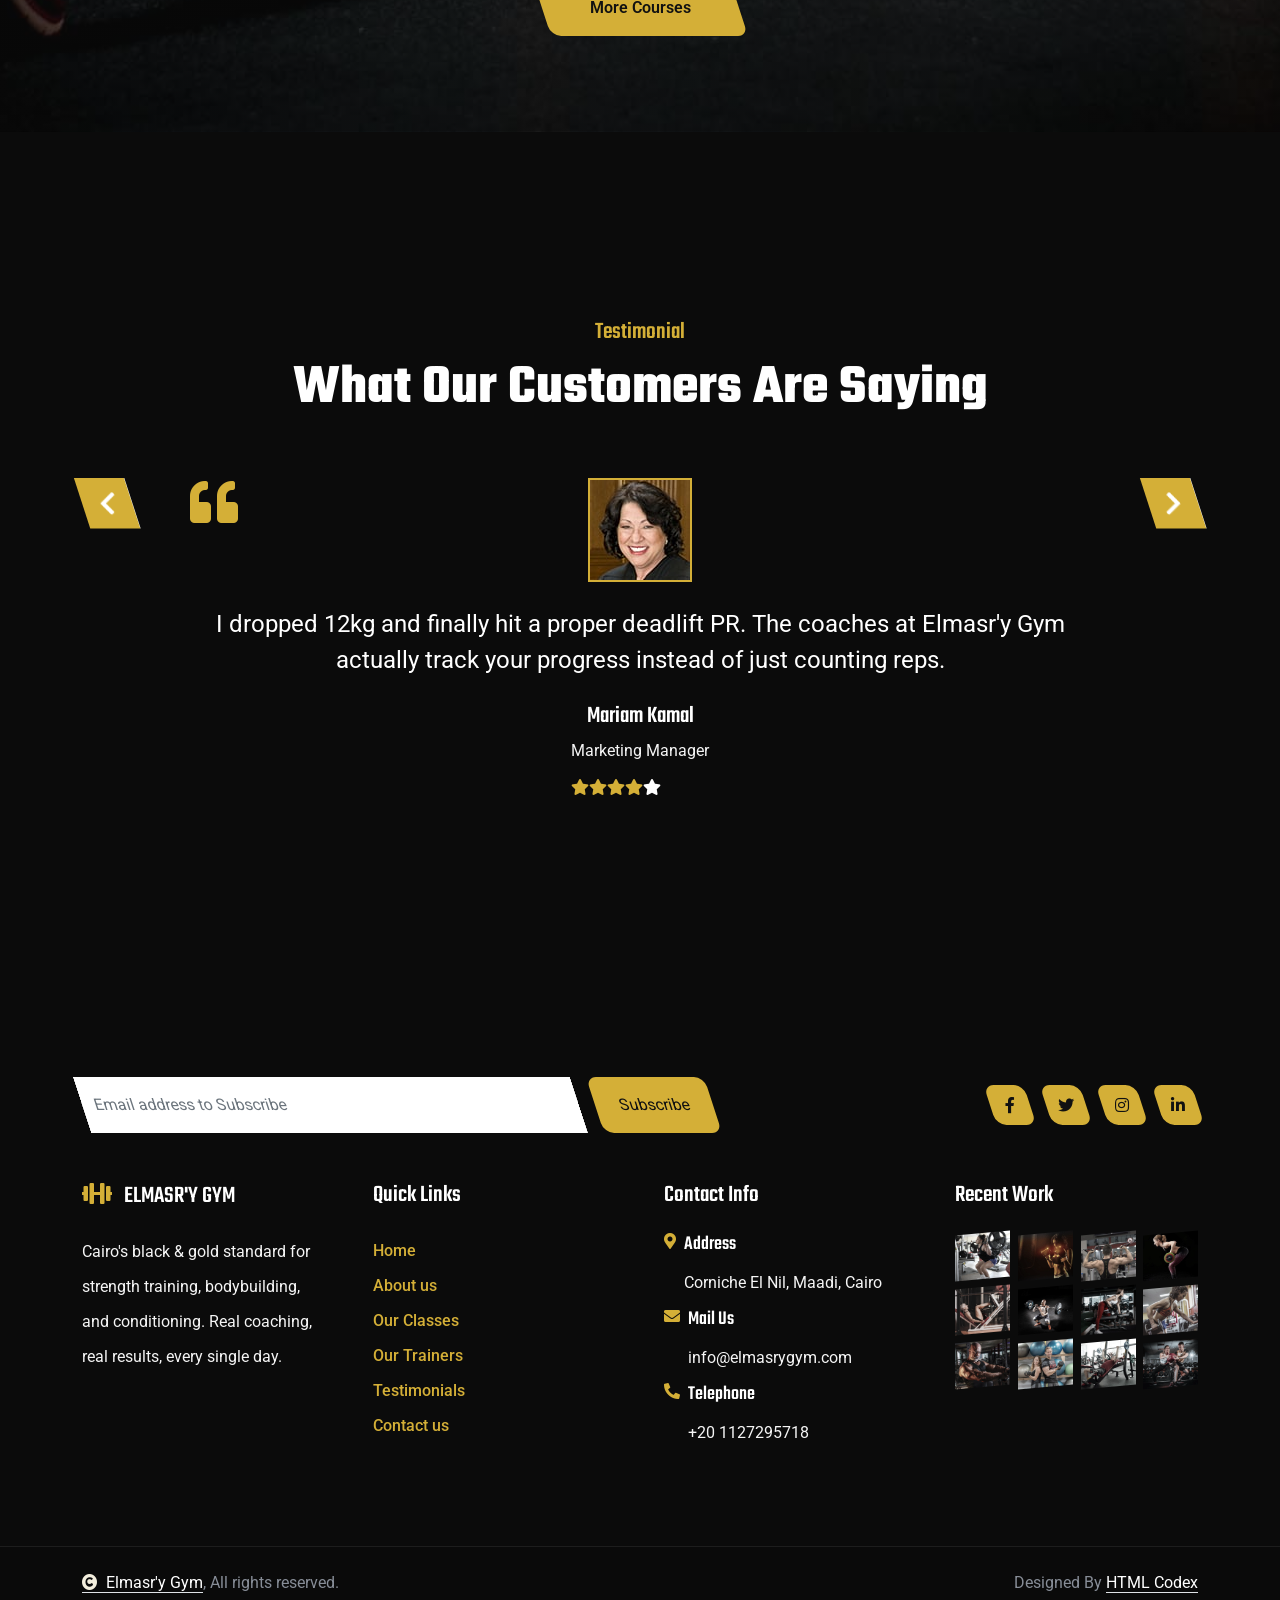
<file: course.html>
<!DOCTYPE html>
<html lang="en">

    <head>
        <meta charset="utf-8">
        <title>Elmasr'y Gym | Premium Fitness &amp; Bodybuilding Club in Cairo</title>
        <meta content="width=device-width, initial-scale=1.0" name="viewport">
        <meta content="" name="keywords">
        <meta content="" name="description">

        <!-- Google Web Fonts -->
        <link rel="preconnect" href="https://fonts.googleapis.com">
        <link rel="preconnect" href="https://fonts.gstatic.com" crossorigin>
        <link href="https://fonts.googleapis.com/css2?family=Roboto:ital,wght@0,100;0,300;0,400;0,500;0,700;0,900;1,100;1,300;1,400;1,500;1,700;1,900&family=Teko:wght@300..700&display=swap" rel="stylesheet">

        <!-- Icon Font Stylesheet -->
        <link rel="stylesheet" href="https://use.fontawesome.com/releases/v5.15.4/css/all.css"/>
        <link href="https://cdn.jsdelivr.net/npm/bootstrap-icons@1.4.1/font/bootstrap-icons.css" rel="stylesheet">

        <!-- Libraries Stylesheet -->
        <link rel="stylesheet" href="lib/animate/animate.min.css"/>
        <link href="lib/owlcarousel/assets/owl.carousel.min.css" rel="stylesheet">


        <!-- Customized Bootstrap Stylesheet -->
        <link href="css/bootstrap.min.css" rel="stylesheet">

        <!-- Template Stylesheet -->
        <link href="css/style.css" rel="stylesheet">
    </head>

    <body>

        <!-- Spinner Start -->
        <div id="spinner" class="show bg-white position-fixed translate-middle w-100 vh-100 top-50 start-50 d-flex align-items-center justify-content-center">
            <div class="spinner-border text-primary" style="width: 3rem; height: 3rem;" role="status">
                <span class="sr-only">Loading...</span>
            </div>
        </div>
        <!-- Spinner End -->

        <!-- Navbar & Hero Start -->
        <div class="container-fluid header-top">
            <div class="nav-shaps-2"></div>
            <div class="container d-flex align-items-center">
                <div class="d-flex align-items-center h-100">
                    <a href="#" class="navbar-brand" style="height: 125px;">
                        <div class="d-flex align-items-center"><svg width="44" height="44" viewBox="0 0 64 64" xmlns="http://www.w3.org/2000/svg" class="me-2" style="flex-shrink:0;">
                            <circle cx="32" cy="32" r="31" fill="none" stroke="#D4AF37" stroke-width="2"/>
                            <path d="M10 32 h6 M48 32 h6 M16 26v12 M48 26v12 M22 30v4 M42 30v4" stroke="#D4AF37" stroke-width="3" stroke-linecap="round"/>
                            <rect x="22" y="30" width="20" height="4" fill="#D4AF37"/>
                            <text x="32" y="46" text-anchor="middle" font-family="Teko, sans-serif" font-size="15" font-weight="700" fill="#D4AF37" letter-spacing="1">EG</text>
                        </svg>
                        <span class="d-flex flex-column lh-1">
                            <span class="text-primary fw-bold" style="font-family:'Teko',sans-serif; font-size:28px; letter-spacing:1px;">ELMASR'Y GYM</span>
                            <span class="text-white-50" style="font-size:11px; letter-spacing:3px;">CAIRO &middot; EGYPT</span>
                        </span>
                        </div>
                    </a>
                </div>
                <div class="w-100 h-100">
                    <div class="topbar px-0 py-2 d-none d-lg-block" style="height: 45px;">
                        <div class="row gx-0 align-items-center">
                            <div class="col-lg-8 text-center text-lg-center mb-lg-0">
                                <div class="d-flex flex-wrap">
                                    <div class="pe-4">
                                        <a href="mailto:info@elmasrygym.com" class="text-muted small"><i class="fas fa-envelope text-primary me-2"></i>info@elmasrygym.com</a>
                                    </div>
                                    <div class="pe-0">
                                        <a href="mailto:info@elmasrygym.com" class="text-muted small"><i class="fa fa-clock text-primary me-2"></i>Mon - Sat: 8.00 am-7.00 pm</a>
                                    </div>
                                </div>
                            </div>
                            <div class="col-lg-4 text-center text-lg-end">
                                <div class="d-flex justify-content-end">
                                    <div class="d-flex align-items-center small">
                                        <a href="#" class="login-btn text-body me-3 pe-3"> <span>Login</span></a>
                                        <a href="#" class="text-body me-3"> Register</a>
                                    </div>
                                    <div class="d-flex pe-3">
                                        <a class="btn p-0 text-primary me-3" href="#"><i class="fab fa-facebook-f"></i></a>
                                        <a class="btn p-0 text-primary me-3" href="#"><i class="fab fa-twitter"></i></a>
                                        <a class="btn p-0 text-primary me-3" href="#"><i class="fab fa-instagram"></i></a>
                                        <a class="btn p-0 text-primary me-0" href="#"><i class="fab fa-linkedin-in"></i></a>
                                    </div>
                                </div>
                            </div>
                        </div>
                    </div>
                    <div class="nav-bar px-0 py-lg-0" style="height: 80px;">
                        <nav class="navbar navbar-expand-lg navbar-light d-flex justify-content-lg-end">
                            <a href="#" class="navbar-brand-2">
                                <div class="d-flex align-items-center"><svg width="44" height="44" viewBox="0 0 64 64" xmlns="http://www.w3.org/2000/svg" class="me-2" style="flex-shrink:0;">
                            <circle cx="32" cy="32" r="31" fill="none" stroke="#D4AF37" stroke-width="2"/>
                            <path d="M10 32 h6 M48 32 h6 M16 26v12 M48 26v12 M22 30v4 M42 30v4" stroke="#D4AF37" stroke-width="3" stroke-linecap="round"/>
                            <rect x="22" y="30" width="20" height="4" fill="#D4AF37"/>
                            <text x="32" y="46" text-anchor="middle" font-family="Teko, sans-serif" font-size="15" font-weight="700" fill="#D4AF37" letter-spacing="1">EG</text>
                        </svg>
                        <span class="d-flex flex-column lh-1">
                            <span class="text-primary fw-bold" style="font-family:'Teko',sans-serif; font-size:28px; letter-spacing:1px;">ELMASR'Y GYM</span>
                            <span class="text-white-50" style="font-size:11px; letter-spacing:3px;">CAIRO &middot; EGYPT</span>
                        </span>
                        </div>
                            </a> 
                            <button class="navbar-toggler" type="button" data-bs-toggle="collapse" data-bs-target="#navbarCollapse">
                                <span class="fa fa-bars"></span>
                            </button>
                            <div class="collapse navbar-collapse" id="navbarCollapse">
                                <div class="navbar-nav mx-0 mx-lg-auto">
                                    <a href="index.html" class="nav-item nav-link">Home</a>
                                    <a href="about.html" class="nav-item nav-link">About</a>
                                    <a href="course.html" class="nav-item nav-link active">Courses</a>
                                    <div class="nav-item dropdown">
                                        <a href="#" class="nav-link" data-bs-toggle="dropdown">
                                            <span class="dropdown-toggle">Pages</span>
                                        </a>
                                        <div class="dropdown-menu">
                                            <a href="team.html" class="dropdown-item">Our team</a>
                                            <a href="testimonial.html" class="dropdown-item">Testimonial</a>
                                            <a href="404.html" class="dropdown-item">404 Page</a>
                                        </div>
                                    </div>
                                    <a href="contact.html" class="nav-item nav-link">Contact</a>
                                    <div class="nav-btn ps-3">
                                        <a href="https://htmlcodex.com/downloading/?item=3502" class="btn btn-primary py-2 px-4 ms-0 ms-lg-3"> <span>Buy Pro Version</span></a>
                                    </div>
                                    <div class="nav-shaps-1"></div>
                                </div>
                            </div>
                        </nav>
                    </div>
                </div>
            </div>
        </div>
        <!-- Navbar & Hero End -->

        <!-- Header Start -->
        <div class="container-fluid bg-breadcrumb">
            <div class="container text-center py-5" style="max-width: 900px;">
                <h4 class="text-white display-4 mb-4 wow fadeInDown" data-wow-delay="0.1s">Membership &amp; Classes</h4>
                <ol class="breadcrumb d-flex justify-content-center mb-0 wow fadeInDown" data-wow-delay="0.3s">
                    <li class="breadcrumb-item"><a href="index.html">Home</a></li>
                    <li class="breadcrumb-item"><a href="#">Pages</a></li>
                    <li class="breadcrumb-item active text-primary">Course</li>
                </ol>    
            </div>
        </div>
        <!-- Header End -->

        <!-- Courses Start -->
        <div class="container-fluid courses overflow-hidden py-5" style="margin: 90px 0;">
            <div class="container py-5">
                <div class="text-center mx-auto pb-5 wow fadeInUp" data-wow-delay="0.2s" style="max-width: 800px;">
                    <h4 class="text-primary"> Membership &amp; Classes</h4>
                    <h1 class="display-4 text-white mb-4">Pick Your Path to Progress</h1>
                    <p class="text-white mb-0">Every membership includes full gym floor access. Add any of these coached classes to your week — no extra sign-up required.
                    </p>
                </div>
                <div class="row gy-4 gx-0 justify-content-center">
                    <div class="col-md-6 col-lg-4 wow fadeInUp" data-wow-delay="0.2s">
                        <div class="courses-item">
                            <div class="courses-item-inner p-4">
                                <div class="d-flex justify-content-between mb-4">
                                    <div class="courses-icon-img p-3">
                                        <img src="img/icon-1.png" class="img-fluid" alt="">
                                    </div>
                                    <div class="data-info d-flex flex-column">
                                        <div class="courses-trainer d-flex align-items-center mb-1">
                                            <div class="me-2" style="width: 25px; height: 25px;">
                                                <img src="img/testimonial-3.jpg" class="img-fluid" alt="">
                                            </div>
                                            <p class="mb-0">Mostafa Hany</p>
                                        </div>
                                        <div class="courses-date">
                                            <p class="mb-1">Date: Saturday</p>
                                            <p class="mb-0">Time: 06.00 - 07.00</p>
                                        </div>
                                    </div>
                                </div>
                                <a href="#" class="d-inline-block h4 mb-3"> Iron &amp; Steel Class</a>
                                <p class="mb-4">Full-body strength foundations with barbell and dumbbell fundamentals for every level.
                                </p>
                                <a href="#" class="btn btn-primary py-2 px-4"> <span>Read More</span></a>
                            </div>
                        </div>
                    </div>
                    <div class="col-md-6 col-lg-4 wow fadeInUp" data-wow-delay="0.4s">
                        <div class="courses-item">
                            <div class="courses-item-inner p-4">
                                <div class="d-flex justify-content-between mb-4">
                                    <div class="courses-icon-img p-3">
                                        <img src="img/icon-2.png" class="img-fluid" alt="">
                                    </div>
                                    <div class="data-info d-flex flex-column">
                                        <div class="courses-trainer d-flex align-items-center mb-1">
                                            <div class="me-2" style="width: 25px; height: 25px;">
                                                <img src="img/testimonial-3.jpg" class="img-fluid" alt="">
                                            </div>
                                            <p class="mb-0">Ahmed Samir</p>
                                        </div>
                                        <div class="courses-date">
                                            <p class="mb-1">Date: Sunday</p>
                                            <p class="mb-0">Time: 07.00 - 08.00</p>
                                        </div>
                                    </div>
                                </div>
                                <a href="#" class="d-inline-block h4 mb-3"> Power Lifting Class</a>
                                <p class="mb-4">Squat, bench, and deadlift technique work for lifters chasing a new personal record.
                                </p>
                                <a href="#" class="btn btn-primary py-2 px-4"> <span>Read More</span></a>
                            </div>
                        </div>
                    </div>
                    <div class="col-md-6 col-lg-4 wow fadeInUp" data-wow-delay="0.6s">
                        <div class="courses-item">
                            <div class="courses-item-inner p-4">
                                <div class="d-flex justify-content-between mb-4">
                                    <div class="courses-icon-img p-3">
                                        <img src="img/icon-3.png" class="img-fluid" alt="">
                                    </div>
                                    <div class="data-info d-flex flex-column">
                                        <div class="courses-trainer d-flex align-items-center mb-1">
                                            <div class="me-2" style="width: 25px; height: 25px;">
                                                <img src="img/testimonial-3.jpg" class="img-fluid" alt="">
                                            </div>
                                            <p class="mb-0">Youssef Adel</p>
                                        </div>
                                        <div class="courses-date">
                                            <p class="mb-1">Date: Monday</p>
                                            <p class="mb-0">Time: 17.00 - 18.00</p>
                                        </div>
                                    </div>
                                </div>
                                <a href="#" class="d-inline-block h4 mb-3"> Body Building Class</a>
                                <p class="mb-4">Hypertrophy-focused splits and posing guidance for competitors and enthusiasts alike.
                                </p>
                                <a href="#" class="btn btn-primary py-2 px-4"> <span>Read More</span></a>
                            </div>
                        </div>
                    </div>
                    <div class="col-md-6 col-lg-4 wow fadeInUp" data-wow-delay="0.2s">
                        <div class="courses-item">
                            <div class="courses-item-inner p-4">
                                <div class="d-flex justify-content-between mb-4">
                                    <div class="courses-icon-img p-3">
                                        <img src="img/icon-4.png" class="img-fluid" alt="">
                                    </div>
                                    <div class="data-info d-flex flex-column">
                                        <div class="courses-trainer d-flex align-items-center mb-1">
                                            <div class="me-2" style="width: 25px; height: 25px;">
                                                <img src="img/testimonial-3.jpg" class="img-fluid" alt="">
                                            </div>
                                            <p class="mb-0">Nour Tarek</p>
                                        </div>
                                        <div class="courses-date">
                                            <p class="mb-1">Date: Tuesday</p>
                                            <p class="mb-0">Time: 18.00 - 19.00</p>
                                        </div>
                                    </div>
                                </div>
                                <a href="#" class="d-inline-block h4 mb-3"> Aerobics &amp; Skipping Class</a>
                                
                                <p class="mb-4">High-energy cardio circuits that build endurance while keeping every session fun.
                                </p>
                                <a href="#" class="btn btn-primary py-2 px-4"> <span>Read More</span></a>
                            </div>
                        </div>
                    </div>
                    <div class="col-md-6 col-lg-4 wow fadeInUp" data-wow-delay="0.4s">
                        <div class="courses-item">
                            <div class="courses-item-inner p-4">
                                <div class="d-flex justify-content-between mb-4">
                                    <div class="courses-icon-img p-3">
                                        <img src="img/icon-5.png" class="img-fluid" alt="">
                                    </div>
                                    <div class="data-info d-flex flex-column">
                                        <div class="courses-trainer d-flex align-items-center mb-1">
                                            <div class="me-2" style="width: 25px; height: 25px;">
                                                <img src="img/testimonial-3.jpg" class="img-fluid" alt="">
                                            </div>
                                            <p class="mb-0">Karim Fathy</p>
                                        </div>
                                        <div class="courses-date">
                                            <p class="mb-1">Date: Wednesday</p>
                                            <p class="mb-0">Time: 19.00 - 20.00</p>
                                        </div>
                                    </div>
                                </div>
                                <a href="#" class="d-inline-block h4 mb-3"> Boxing Class</a>
                                <p class="mb-4">Pad work, footwork, and conditioning drills straight from the amateur boxing ring.
                                </p>
                                <a href="#" class="btn btn-primary py-2 px-4"> <span>Read More</span></a>
                            </div>
                        </div>
                    </div>
                    <div class="col-md-6 col-lg-4 wow fadeInUp" data-wow-delay="0.6s">
                        <div class="courses-item">
                            <div class="courses-item-inner p-4">
                                <div class="d-flex justify-content-between mb-4">
                                    <div class="courses-icon-img p-3">
                                        <img src="img/icon-6.png" class="img-fluid" alt="">
                                    </div>
                                    <div class="data-info d-flex flex-column">
                                        <div class="courses-trainer d-flex align-items-center mb-1">
                                            <div class="me-2" style="width: 25px; height: 25px;">
                                                <img src="img/testimonial-3.jpg" class="img-fluid" alt="">
                                            </div>
                                            <p class="mb-0">Sara Hossam</p>
                                        </div>
                                        <div class="courses-date">
                                            <p class="mb-1">Date: Thursday</p>
                                            <p class="mb-0">Time: 06.30 - 07.30</p>
                                        </div>
                                    </div>
                                </div>
                                <a href="#" class="d-inline-block h4 mb-3"> Cardio Class</a>
                                <p class="mb-4">A fast-paced heart-rate class designed to torch calories and sharpen stamina.
                                </p>
                                <a href="#" class="btn btn-primary py-2 px-4"> <span>Read More</span></a>
                            </div>
                        </div>
                    </div>
                    <div class="col-12 text-center wow fadeInUp" data-wow-delay="0.2s">
                        <a href="#" class="btn btn-primary py-3 px-5"> <span>More Courses</span></a>
                    </div>
                </div>
            </div>
        </div>
        <!-- Courses End -->

        <!-- Testimonial Start -->
        <div class="container-fluid testimonial bg-dark py-5" style="margin-bottom: 90px;">
            <div class="container py-5">
                <div class="text-center mx-auto pb-5 wow fadeInUp" data-wow-delay="0.2s" style="max-width: 800px;">
                    <h4 class="text-primary">Testimonial</h4>
                    <h1 class="display-4 text-white">What Our Customers Are Saying</h1>
                </div>
                <div class="testimonial-carousel owl-carousel wow fadeInUp" data-wow-delay="0.2s">
                    <div class="testimonial-item mx-auto" style="max-width: 900px;">
                        <span class="fa fa-quote-left fa-3x quote-icon"></span>
                        <div class="testimonial-img mb-4">
                            <img src="img/testimonial-1.jpg" class="img-fluid" alt="Image">
                        </div>
                        <p class="fs-4 text-white mb-4">I dropped 12kg and finally hit a proper deadlift PR. The coaches at Elmasr'y Gym actually track your progress instead of just counting reps.
                        </p>
                        <div class="d-block">
                            <h4 class="text-white">Mariam Kamal</h4>
                            <p class="m-0 pb-3">Marketing Manager</p>
                            <div class="d-flex">
                                <i class="fas fa-star text-primary"></i>
                                <i class="fas fa-star text-primary"></i>
                                <i class="fas fa-star text-primary"></i>
                                <i class="fas fa-star text-primary"></i>
                                <i class="fas fa-star text-white"></i>
                            </div>
                        </div>
                    </div>
                    <div class="testimonial-item mx-auto" style="max-width: 900px;">
                        <span class="fa fa-quote-left fa-3x quote-icon"></span>
                        <div class="testimonial-img mb-4">
                            <img src="img/testimonial-2.jpg" class="img-fluid" alt="Image">
                        </div>
                        <p class="fs-4 text-white mb-4">Best gym I've trained at in Cairo. Clean equipment, real coaching, and a schedule that fits around my work hours.
                        </p>
                        <div class="d-block">
                            <h4 class="text-white">Omar El Sayed</h4>
                            <p class="m-0 pb-3">Software Engineer</p>
                            <div class="d-flex">
                                <i class="fas fa-star text-primary"></i>
                                <i class="fas fa-star text-primary"></i>
                                <i class="fas fa-star text-primary"></i>
                                <i class="fas fa-star text-primary"></i>
                                <i class="fas fa-star text-white"></i>
                            </div>
                        </div>
                    </div>
                    <div class="testimonial-item mx-auto" style="max-width: 900px;">
                        <span class="fa fa-quote-left fa-3x quote-icon"></span>
                        <div class="testimonial-img mb-4">
                            <img src="img/testimonial-3.jpg" class="img-fluid" alt="Image">
                        </div>
                        <p class="fs-4 text-white mb-4">The boxing class pushed me harder than any workout I've tried before. Six months in and I barely recognize my old self.
                        </p>
                        <div class="d-block">
                            <h4 class="text-white">Hana Farouk</h4>
                            <p class="m-0 pb-3">Physiotherapist</p>
                            <div class="d-flex">
                                <i class="fas fa-star text-primary"></i>
                                <i class="fas fa-star text-primary"></i>
                                <i class="fas fa-star text-primary"></i>
                                <i class="fas fa-star text-primary"></i>
                                <i class="fas fa-star text-white"></i>
                            </div>
                        </div>
                    </div>
                </div>
            </div>
        </div>
        <!-- Testimonial End -->

        <!-- Footer Start -->
        <div class="container-fluid footer py-5 wow fadeIn" data-wow-delay="0.2s">
            <div class="container py-5">
                <div class="row g-5 mb-5 align-items-center">
                    <div class="col-lg-7">
                        <div class="position-relative d-flex" style="transform: skew(18deg);">
                            <input class="form-control border-0 w-100 py-3 pe-5" type="text" placeholder="Email address to Subscribe">
                            <button type="button" class="btn-primary py-2 px-4 ms-3"> <span>Subscribe</span></button>
                        </div>
                    </div>
                    <div class="col-lg-5">
                        <div class="d-flex align-items-center justify-content-center justify-content-lg-end">
                            <a class="btn btn-primary btn-md-square me-3" href=""><i class="fab fa-facebook-f"></i></a>
                            <a class="btn btn-primary btn-md-square me-3" href=""><i class="fab fa-twitter"></i></a>
                            <a class="btn btn-primary btn-md-square me-3" href=""><i class="fab fa-instagram"></i></a>
                            <a class="btn btn-primary btn-md-square me-0" href=""><i class="fab fa-linkedin-in"></i></a>
                        </div>
                    </div>
                </div>
                <div class="row g-5">
                    <div class="col-md-6 col-lg-6 col-xl-3">
                        <div class="footer-item">
                            <h4 class="text-white mb-4"><i class="fas fa-dumbbell text-primary me-2"></i> ELMASR'Y GYM</h4>
                            <p class="mb-0">Cairo's black &amp; gold standard for strength training, bodybuilding, and conditioning. Real coaching, real results, every single day.</p>
                        </div>
                    </div>
                    <div class="col-md-6 col-lg-6 col-xl-3">
                        <div class="footer-item">
                            <h4 class="text-white mb-4">Quick Links</h4>
                            <a href="index.html"> Home</a>
                            <a href="about.html"> About us</a>
                            <a href="course.html"> Our Classes</a>
                            <a href="team.html"> Our Trainers</a>
                            <a href="testimonial.html"> Testimonials</a>
                            <a href="contact.html"> Contact us</a>
                        </div>
                    </div>
                    <div class="col-md-6 col-lg-6 col-xl-3">
                        <div class="footer-item">
                            <h4 class="text-white mb-4"> Contact Info</h4>
                            <div class="row g-2">
                                <div class="col-12">
                                    <div class="d-flex">
                                        <i class="fas fa-map-marker-alt text-primary me-2"></i>
                                        <div>
                                            <h5 class="text-white mb-2">Address</h5>
                                            <p class="mb-0">Corniche El Nil, Maadi, Cairo</p>
                                        </div>
                                    </div>
                                </div>
                                <div class="col-12">
                                    <div class="d-flex">
                                        <i class="fas fa-envelope text-primary me-2"></i>
                                        <div>
                                            <h5 class="text-white mb-2">Mail Us</h5>
                                            <p class="mb-0">info@elmasrygym.com</p>
                                        </div>
                                    </div>
                                </div>
                                <div class="col-12">
                                    <div class="d-flex">
                                        <i class="fa fa-phone-alt text-primary me-2"></i>
                                        <div>
                                            <h5 class="text-white mb-2">Telephone</h5>
                                            <p class="mb-0">+20 1127295718</p>
                                        </div>
                                    </div>
                                </div>
                            </div>
                        </div>
                    </div>
                    <div class="col-md-6 col-lg-6 col-xl-3">
                        <div class="footer-item">
                            <h4 class="text-white mb-4">Recent Work</h4>
                            <div class="row g-2">
                                <div class="col-3">
                                    <div class="footer-item-img">
                                        <a href="#"><img src="img/work-9.jpg" class="img-fluid" alt=""></a>
                                    </div>
                                </div>
                                <div class="col-3">
                                    <div class="footer-item-img">
                                        <a href="#"><img src="img/work-10.jpg" class="img-fluid" alt=""></a>
                                    </div>
                                </div>
                                <div class="col-3">
                                    <div class="footer-item-img">
                                        <a href="#"><img src="img/work-11.jpg" class="img-fluid" alt=""></a>
                                    </div>
                                </div>
                                <div class="col-3">
                                    <div class="footer-item-img">
                                        <a href="#"><img src="img/work-12.jpg" class="img-fluid" alt=""></a>
                                    </div>
                                </div>
                                <div class="col-3">
                                    <div class="footer-item-img">
                                        <a href="#"><img src="img/work-1.jpg" class="img-fluid" alt=""></a>
                                    </div>
                                </div>
                                <div class="col-3">
                                    <div class="footer-item-img">
                                        <a href="#"><img src="img/work-2.jpg" class="img-fluid" alt=""></a>
                                    </div>
                                </div>
                                <div class="col-3">
                                    <div class="footer-item-img">
                                        <a href="#"><img src="img/work-3.jpg" class="img-fluid" alt=""></a>
                                    </div>
                                </div>
                                <div class="col-3">
                                    <div class="footer-item-img">
                                        <a href="#"><img src="img/work-4.jpg" class="img-fluid" alt=""></a>
                                    </div>
                                </div>
                                <div class="col-3">
                                    <div class="footer-item-img">
                                        <a href="#"><img src="img/work-5.jpg" class="img-fluid" alt=""></a>
                                    </div>
                                </div>
                                <div class="col-3">
                                    <div class="footer-item-img">
                                        <a href="#"><img src="img/work-6.jpg" class="img-fluid" alt=""></a>
                                    </div>
                                </div>
                                <div class="col-3">
                                    <div class="footer-item-img">
                                        <a href="#"><img src="img/work-7.jpg" class="img-fluid" alt=""></a>
                                    </div>
                                </div>
                                <div class="col-3">
                                    <div class="footer-item-img">
                                        <a href="#"><img src="img/work-8.jpg" class="img-fluid" alt=""></a>
                                    </div>
                                </div>
                            </div>
                        </div>
                    </div>
                </div>
            </div>
        </div>
        <!-- Footer End -->

        
        <!-- Copyright Start -->
        <div class="container-fluid copyright py-4">
            <div class="container">
                <div class="row g-4 align-items-center">
                    <div class="col-md-6 text-center text-md-start mb-md-0">
                        <span class="text-body"><a href="#" class="border-bottom text-white"><i class="fas fa-copyright text-light me-2"></i>Elmasr'y Gym</a>, All rights reserved.</span>
                    </div>
                    <div class="col-md-6 text-center text-md-end text-body">
                        
                        <!--/*** The author’s attribution link must remain intact in the template. ***/-->
                        <!--/*** If you wish to remove this credit link, please purchase the Pro Version . ***/-->
                        Designed By <a class="border-bottom text-white" href="https://htmlcodex.com">HTML Codex</a>
                    </div>
                </div>
            </div>
        </div>
        <!-- Copyright End -->


        <!-- Back to Top -->
        <div class="back-to-top">
            <a href="#" class="btn"><i class="fa fa-arrow-up"></i></a>  
        </div> 

        
        <!-- JavaScript Libraries -->
        <script src="https://ajax.googleapis.com/ajax/libs/jquery/3.6.4/jquery.min.js"></script>
        <script src="https://cdn.jsdelivr.net/npm/bootstrap@5.0.0/dist/js/bootstrap.bundle.min.js"></script>
        <script src="lib/wow/wow.min.js"></script>
        <script src="lib/easing/easing.min.js"></script>
        <script src="lib/waypoints/waypoints.min.js"></script>
        <script src="lib/owlcarousel/owl.carousel.min.js"></script>
        

        <!-- Template Javascript -->
        <script src="js/main.js"></script>
    </body>

</html>
</file>
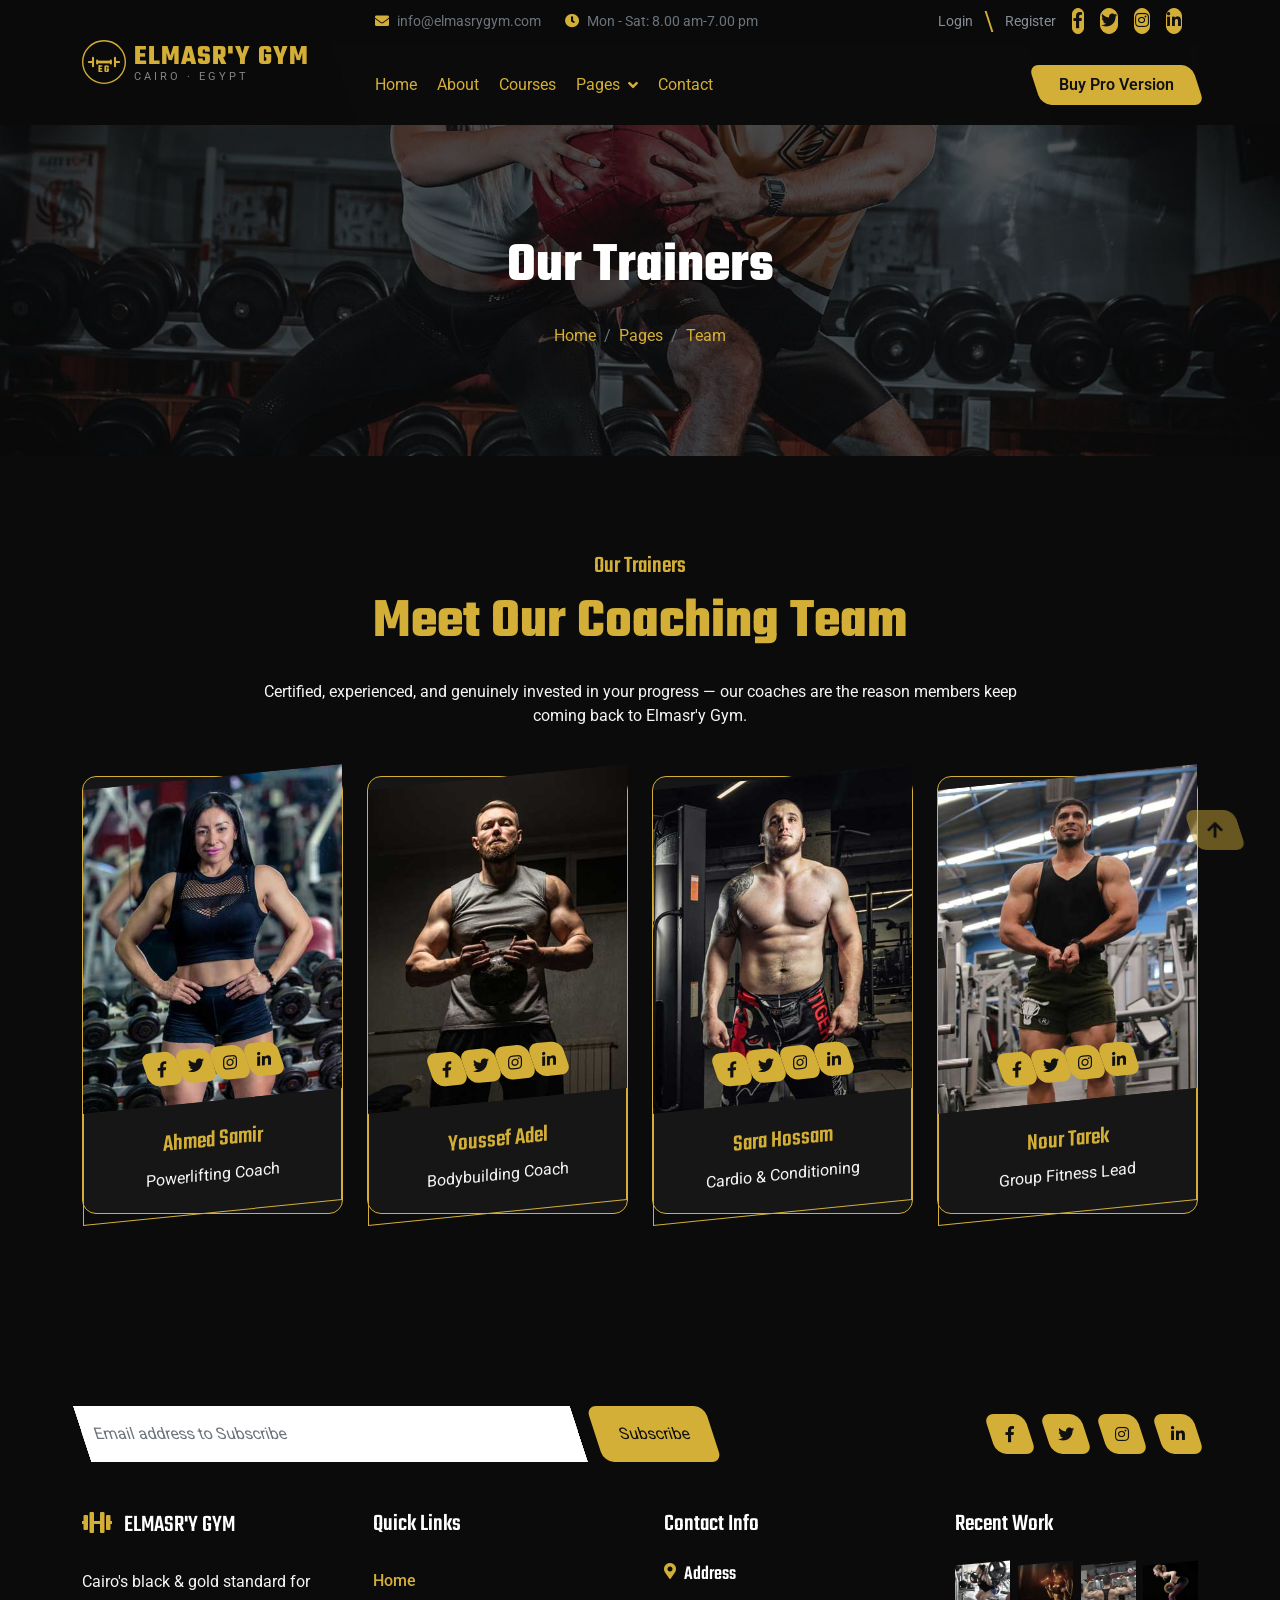
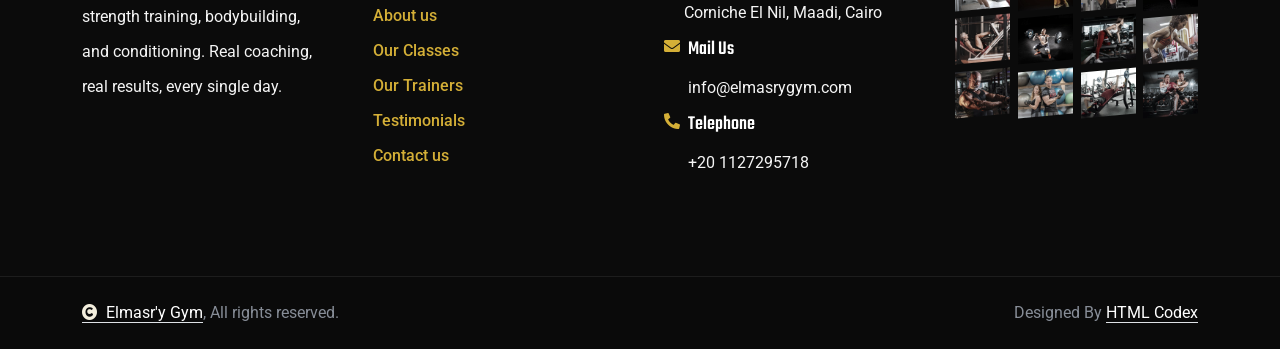
<file: team.html>
<!DOCTYPE html>
<html lang="en">

    <head>
        <meta charset="utf-8">
        <title>Elmasr'y Gym | Premium Fitness &amp; Bodybuilding Club in Cairo</title>
        <meta content="width=device-width, initial-scale=1.0" name="viewport">
        <meta content="" name="keywords">
        <meta content="" name="description">

        <!-- Google Web Fonts -->
        <link rel="preconnect" href="https://fonts.googleapis.com">
        <link rel="preconnect" href="https://fonts.gstatic.com" crossorigin>
        <link href="https://fonts.googleapis.com/css2?family=Roboto:ital,wght@0,100;0,300;0,400;0,500;0,700;0,900;1,100;1,300;1,400;1,500;1,700;1,900&family=Teko:wght@300..700&display=swap" rel="stylesheet">

        <!-- Icon Font Stylesheet -->
        <link rel="stylesheet" href="https://use.fontawesome.com/releases/v5.15.4/css/all.css"/>
        <link href="https://cdn.jsdelivr.net/npm/bootstrap-icons@1.4.1/font/bootstrap-icons.css" rel="stylesheet">

        <!-- Libraries Stylesheet -->
        <link rel="stylesheet" href="lib/animate/animate.min.css"/>
        <link href="lib/owlcarousel/assets/owl.carousel.min.css" rel="stylesheet">


        <!-- Customized Bootstrap Stylesheet -->
        <link href="css/bootstrap.min.css" rel="stylesheet">

        <!-- Template Stylesheet -->
        <link href="css/style.css" rel="stylesheet">
    </head>

    <body>

        <!-- Spinner Start -->
        <div id="spinner" class="show bg-white position-fixed translate-middle w-100 vh-100 top-50 start-50 d-flex align-items-center justify-content-center">
            <div class="spinner-border text-primary" style="width: 3rem; height: 3rem;" role="status">
                <span class="sr-only">Loading...</span>
            </div>
        </div>
        <!-- Spinner End -->

        <!-- Navbar & Hero Start -->
        <div class="container-fluid header-top">
            <div class="nav-shaps-2"></div>
            <div class="container d-flex align-items-center">
                <div class="d-flex align-items-center h-100">
                    <a href="#" class="navbar-brand" style="height: 125px;">
                        <div class="d-flex align-items-center"><svg width="44" height="44" viewBox="0 0 64 64" xmlns="http://www.w3.org/2000/svg" class="me-2" style="flex-shrink:0;">
                            <circle cx="32" cy="32" r="31" fill="none" stroke="#D4AF37" stroke-width="2"/>
                            <path d="M10 32 h6 M48 32 h6 M16 26v12 M48 26v12 M22 30v4 M42 30v4" stroke="#D4AF37" stroke-width="3" stroke-linecap="round"/>
                            <rect x="22" y="30" width="20" height="4" fill="#D4AF37"/>
                            <text x="32" y="46" text-anchor="middle" font-family="Teko, sans-serif" font-size="15" font-weight="700" fill="#D4AF37" letter-spacing="1">EG</text>
                        </svg>
                        <span class="d-flex flex-column lh-1">
                            <span class="text-primary fw-bold" style="font-family:'Teko',sans-serif; font-size:28px; letter-spacing:1px;">ELMASR'Y GYM</span>
                            <span class="text-white-50" style="font-size:11px; letter-spacing:3px;">CAIRO &middot; EGYPT</span>
                        </span>
                        </div>
                    </a>
                </div>
                <div class="w-100 h-100">
                    <div class="topbar px-0 py-2 d-none d-lg-block" style="height: 45px;">
                        <div class="row gx-0 align-items-center">
                            <div class="col-lg-8 text-center text-lg-center mb-lg-0">
                                <div class="d-flex flex-wrap">
                                    <div class="pe-4">
                                        <a href="mailto:info@elmasrygym.com" class="text-muted small"><i class="fas fa-envelope text-primary me-2"></i>info@elmasrygym.com</a>
                                    </div>
                                    <div class="pe-0">
                                        <a href="mailto:info@elmasrygym.com" class="text-muted small"><i class="fa fa-clock text-primary me-2"></i>Mon - Sat: 8.00 am-7.00 pm</a>
                                    </div>
                                </div>
                            </div>
                            <div class="col-lg-4 text-center text-lg-end">
                                <div class="d-flex justify-content-end">
                                    <div class="d-flex align-items-center small">
                                        <a href="#" class="login-btn text-body me-3 pe-3"> <span>Login</span></a>
                                        <a href="#" class="text-body me-3"> Register</a>
                                    </div>
                                    <div class="d-flex pe-3">
                                        <a class="btn p-0 text-primary me-3" href="#"><i class="fab fa-facebook-f"></i></a>
                                        <a class="btn p-0 text-primary me-3" href="#"><i class="fab fa-twitter"></i></a>
                                        <a class="btn p-0 text-primary me-3" href="#"><i class="fab fa-instagram"></i></a>
                                        <a class="btn p-0 text-primary me-0" href="#"><i class="fab fa-linkedin-in"></i></a>
                                    </div>
                                </div>
                            </div>
                        </div>
                    </div>
                    <div class="nav-bar px-0 py-lg-0" style="height: 80px;">
                        <nav class="navbar navbar-expand-lg navbar-light d-flex justify-content-lg-end">
                            <a href="#" class="navbar-brand-2">
                                <div class="d-flex align-items-center"><svg width="44" height="44" viewBox="0 0 64 64" xmlns="http://www.w3.org/2000/svg" class="me-2" style="flex-shrink:0;">
                            <circle cx="32" cy="32" r="31" fill="none" stroke="#D4AF37" stroke-width="2"/>
                            <path d="M10 32 h6 M48 32 h6 M16 26v12 M48 26v12 M22 30v4 M42 30v4" stroke="#D4AF37" stroke-width="3" stroke-linecap="round"/>
                            <rect x="22" y="30" width="20" height="4" fill="#D4AF37"/>
                            <text x="32" y="46" text-anchor="middle" font-family="Teko, sans-serif" font-size="15" font-weight="700" fill="#D4AF37" letter-spacing="1">EG</text>
                        </svg>
                        <span class="d-flex flex-column lh-1">
                            <span class="text-primary fw-bold" style="font-family:'Teko',sans-serif; font-size:28px; letter-spacing:1px;">ELMASR'Y GYM</span>
                            <span class="text-white-50" style="font-size:11px; letter-spacing:3px;">CAIRO &middot; EGYPT</span>
                        </span>
                        </div>
                            </a> 
                            <button class="navbar-toggler" type="button" data-bs-toggle="collapse" data-bs-target="#navbarCollapse">
                                <span class="fa fa-bars"></span>
                            </button>
                            <div class="collapse navbar-collapse" id="navbarCollapse">
                                <div class="navbar-nav mx-0 mx-lg-auto">
                                    <a href="index.html" class="nav-item nav-link">Home</a>
                                    <a href="about.html" class="nav-item nav-link">About</a>
                                    <a href="course.html" class="nav-item nav-link">Courses</a>
                                    <div class="nav-item dropdown active">
                                        <a href="#" class="nav-link" data-bs-toggle="dropdown">
                                            <span class="dropdown-toggle">Pages</span>
                                        </a>
                                        <div class="dropdown-menu">
                                            <a href="team.html" class="dropdown-item active">Our team</a>
                                            <a href="testimonial.html" class="dropdown-item">Testimonial</a>
                                            <a href="404.html" class="dropdown-item">404 Page</a>
                                        </div>
                                    </div>
                                    <a href="contact.html" class="nav-item nav-link">Contact</a>
                                    <div class="nav-btn ps-3">
                                        <a href="https://htmlcodex.com/downloading/?item=3502" class="btn btn-primary py-2 px-4 ms-0 ms-lg-3"> <span>Buy Pro Version</span></a>
                                    </div>
                                    <div class="nav-shaps-1"></div>
                                </div>
                            </div>
                        </nav>
                    </div>
                </div>
            </div>
        </div>
        <!-- Navbar & Hero End -->

        <!-- Header Start -->
        <div class="container-fluid bg-breadcrumb">
            <div class="container text-center py-5" style="max-width: 900px;">
                <h4 class="text-white display-4 mb-4 wow fadeInDown" data-wow-delay="0.1s">Our Trainers</h4>
                <ol class="breadcrumb d-flex justify-content-center mb-0 wow fadeInDown" data-wow-delay="0.3s">
                    <li class="breadcrumb-item"><a href="index.html">Home</a></li>
                    <li class="breadcrumb-item"><a href="#">Pages</a></li>
                    <li class="breadcrumb-item active text-primary">Team</li>
                </ol>    
            </div>
        </div>
        <!-- Header End -->

        <!-- Team Start -->
        <div class="container-fluid team py-5">
            <div class="container py-5">
                <div class="text-center mx-auto pb-5 wow fadeInUp" data-wow-delay="0.2s" style="max-width: 800px;">
                    <h4 class="text-primary">Our Trainers</h4>
                    <h1 class="display-4 mb-4">Meet Our Coaching Team</h1>
                    <p class="mb-0">Certified, experienced, and genuinely invested in your progress — our coaches are the reason members keep coming back to Elmasr'y Gym.
                    </p>
                </div>
                <div class="row gy-5 gy-lg-4 gx-4">
                    <div class="col-md-6 col-lg-3 wow fadeInUp" data-wow-delay="0.2s">
                        <div class="team-item">
                            <div class="team-img">
                                <img src="img/team-1.jpg" class="img-fluid w-100" alt="Image">
                                <div class="team-icon">
                                    <a href="#" class="btn btn-primary btn-sm-square"><i class="fab fa-facebook-f"></i></a>
                                    <a href="#" class="btn btn-primary btn-sm-square"><i class="fab fa-twitter"></i></a>
                                    <a href="#" class="btn btn-primary btn-sm-square"><i class="fab fa-instagram"></i></a>
                                    <a href="#" class="btn btn-primary btn-sm-square"><i class="fab fa-linkedin-in"></i></a>
                                </div>
                            </div>
                            <div class="team-content">
                                <h4>Ahmed Samir</h4>
                                <p class="mb-0">Powerlifting Coach</p>
                            </div>
                        </div>
                    </div>
                    <div class="col-md-6 col-lg-3 wow fadeInUp" data-wow-delay="0.4s">
                        <div class="team-item">
                            <div class="team-img">
                                <img src="img/team-2.jpg" class="img-fluid w-100" alt="Image">
                                <div class="team-icon">
                                    <a href="#" class="btn btn-primary btn-sm-square"><i class="fab fa-facebook-f"></i></a>
                                    <a href="#" class="btn btn-primary btn-sm-square"><i class="fab fa-twitter"></i></a>
                                    <a href="#" class="btn btn-primary btn-sm-square"><i class="fab fa-instagram"></i></a>
                                    <a href="#" class="btn btn-primary btn-sm-square"><i class="fab fa-linkedin-in"></i></a>
                                </div>
                            </div>
                            <div class="team-content">
                                <h4>Youssef Adel</h4>
                                <p class="mb-0">Bodybuilding Coach</p>
                            </div>
                        </div>
                    </div>
                    <div class="col-md-6 col-lg-3 wow fadeInUp" data-wow-delay="0.6s">
                        <div class="team-item">
                            <div class="team-img">
                                <img src="img/team-3.jpg" class="img-fluid w-100" alt="Image">
                                <div class="team-icon">
                                    <a href="#" class="btn btn-primary btn-sm-square"><i class="fab fa-facebook-f"></i></a>
                                    <a href="#" class="btn btn-primary btn-sm-square"><i class="fab fa-twitter"></i></a>
                                    <a href="#" class="btn btn-primary btn-sm-square"><i class="fab fa-instagram"></i></a>
                                    <a href="#" class="btn btn-primary btn-sm-square"><i class="fab fa-linkedin-in"></i></a>
                                </div>
                            </div>
                            <div class="team-content">
                                <h4>Sara Hossam</h4>
                                <p class="mb-0">Cardio &amp; Conditioning</p>
                            </div>
                        </div>
                    </div>
                    <div class="col-md-6 col-lg-3 wow fadeInUp" data-wow-delay="0.8s">
                        <div class="team-item">
                            <div class="team-img">
                                <img src="img/team-4.jpg" class="img-fluid w-100" alt="Image">
                                <div class="team-icon">
                                    <a href="#" class="btn btn-primary btn-sm-square"><i class="fab fa-facebook-f"></i></a>
                                    <a href="#" class="btn btn-primary btn-sm-square"><i class="fab fa-twitter"></i></a>
                                    <a href="#" class="btn btn-primary btn-sm-square"><i class="fab fa-instagram"></i></a>
                                    <a href="#" class="btn btn-primary btn-sm-square"><i class="fab fa-linkedin-in"></i></a>
                                </div>
                            </div>
                            <div class="team-content">
                                <h4>Nour Tarek</h4>
                                <p class="mb-0">Group Fitness Lead</p>
                            </div>
                        </div>
                    </div>
                </div>
            </div>
        </div>
        <!-- Team End -->

        <!-- Footer Start -->
        <div class="container-fluid footer py-5 wow fadeIn" data-wow-delay="0.2s">
            <div class="container py-5">
                <div class="row g-5 mb-5 align-items-center">
                    <div class="col-lg-7">
                        <div class="position-relative d-flex" style="transform: skew(18deg);">
                            <input class="form-control border-0 w-100 py-3 pe-5" type="text" placeholder="Email address to Subscribe">
                            <button type="button" class="btn-primary py-2 px-4 ms-3"> <span>Subscribe</span></button>
                        </div>
                    </div>
                    <div class="col-lg-5">
                        <div class="d-flex align-items-center justify-content-center justify-content-lg-end">
                            <a class="btn btn-primary btn-md-square me-3" href=""><i class="fab fa-facebook-f"></i></a>
                            <a class="btn btn-primary btn-md-square me-3" href=""><i class="fab fa-twitter"></i></a>
                            <a class="btn btn-primary btn-md-square me-3" href=""><i class="fab fa-instagram"></i></a>
                            <a class="btn btn-primary btn-md-square me-0" href=""><i class="fab fa-linkedin-in"></i></a>
                        </div>
                    </div>
                </div>
                <div class="row g-5">
                    <div class="col-md-6 col-lg-6 col-xl-3">
                        <div class="footer-item">
                            <h4 class="text-white mb-4"><i class="fas fa-dumbbell text-primary me-2"></i> ELMASR'Y GYM</h4>
                            <p class="mb-0">Cairo's black &amp; gold standard for strength training, bodybuilding, and conditioning. Real coaching, real results, every single day.</p>
                        </div>
                    </div>
                    <div class="col-md-6 col-lg-6 col-xl-3">
                        <div class="footer-item">
                            <h4 class="text-white mb-4">Quick Links</h4>
                            <a href="index.html"> Home</a>
                            <a href="about.html"> About us</a>
                            <a href="course.html"> Our Classes</a>
                            <a href="team.html"> Our Trainers</a>
                            <a href="testimonial.html"> Testimonials</a>
                            <a href="contact.html"> Contact us</a>
                        </div>
                    </div>
                    <div class="col-md-6 col-lg-6 col-xl-3">
                        <div class="footer-item">
                            <h4 class="text-white mb-4"> Contact Info</h4>
                            <div class="row g-2">
                                <div class="col-12">
                                    <div class="d-flex">
                                        <i class="fas fa-map-marker-alt text-primary me-2"></i>
                                        <div>
                                            <h5 class="text-white mb-2">Address</h5>
                                            <p class="mb-0">Corniche El Nil, Maadi, Cairo</p>
                                        </div>
                                    </div>
                                </div>
                                <div class="col-12">
                                    <div class="d-flex">
                                        <i class="fas fa-envelope text-primary me-2"></i>
                                        <div>
                                            <h5 class="text-white mb-2">Mail Us</h5>
                                            <p class="mb-0">info@elmasrygym.com</p>
                                        </div>
                                    </div>
                                </div>
                                <div class="col-12">
                                    <div class="d-flex">
                                        <i class="fa fa-phone-alt text-primary me-2"></i>
                                        <div>
                                            <h5 class="text-white mb-2">Telephone</h5>
                                            <p class="mb-0">+20 1127295718</p>
                                        </div>
                                    </div>
                                </div>
                            </div>
                        </div>
                    </div>
                    <div class="col-md-6 col-lg-6 col-xl-3">
                        <div class="footer-item">
                            <h4 class="text-white mb-4">Recent Work</h4>
                            <div class="row g-2">
                                <div class="col-3">
                                    <div class="footer-item-img">
                                        <a href="#"><img src="img/work-9.jpg" class="img-fluid" alt=""></a>
                                    </div>
                                </div>
                                <div class="col-3">
                                    <div class="footer-item-img">
                                        <a href="#"><img src="img/work-10.jpg" class="img-fluid" alt=""></a>
                                    </div>
                                </div>
                                <div class="col-3">
                                    <div class="footer-item-img">
                                        <a href="#"><img src="img/work-11.jpg" class="img-fluid" alt=""></a>
                                    </div>
                                </div>
                                <div class="col-3">
                                    <div class="footer-item-img">
                                        <a href="#"><img src="img/work-12.jpg" class="img-fluid" alt=""></a>
                                    </div>
                                </div>
                                <div class="col-3">
                                    <div class="footer-item-img">
                                        <a href="#"><img src="img/work-1.jpg" class="img-fluid" alt=""></a>
                                    </div>
                                </div>
                                <div class="col-3">
                                    <div class="footer-item-img">
                                        <a href="#"><img src="img/work-2.jpg" class="img-fluid" alt=""></a>
                                    </div>
                                </div>
                                <div class="col-3">
                                    <div class="footer-item-img">
                                        <a href="#"><img src="img/work-3.jpg" class="img-fluid" alt=""></a>
                                    </div>
                                </div>
                                <div class="col-3">
                                    <div class="footer-item-img">
                                        <a href="#"><img src="img/work-4.jpg" class="img-fluid" alt=""></a>
                                    </div>
                                </div>
                                <div class="col-3">
                                    <div class="footer-item-img">
                                        <a href="#"><img src="img/work-5.jpg" class="img-fluid" alt=""></a>
                                    </div>
                                </div>
                                <div class="col-3">
                                    <div class="footer-item-img">
                                        <a href="#"><img src="img/work-6.jpg" class="img-fluid" alt=""></a>
                                    </div>
                                </div>
                                <div class="col-3">
                                    <div class="footer-item-img">
                                        <a href="#"><img src="img/work-7.jpg" class="img-fluid" alt=""></a>
                                    </div>
                                </div>
                                <div class="col-3">
                                    <div class="footer-item-img">
                                        <a href="#"><img src="img/work-8.jpg" class="img-fluid" alt=""></a>
                                    </div>
                                </div>
                            </div>
                        </div>
                    </div>
                </div>
            </div>
        </div>
        <!-- Footer End -->

        
        <!-- Copyright Start -->
        <div class="container-fluid copyright py-4">
            <div class="container">
                <div class="row g-4 align-items-center">
                    <div class="col-md-6 text-center text-md-start mb-md-0">
                        <span class="text-body"><a href="#" class="border-bottom text-white"><i class="fas fa-copyright text-light me-2"></i>Elmasr'y Gym</a>, All rights reserved.</span>
                    </div>
                    <div class="col-md-6 text-center text-md-end text-body">
                        
                        <!--/*** The author’s attribution link must remain intact in the template. ***/-->
                        <!--/*** If you wish to remove this credit link, please purchase the Pro Version . ***/-->
                        Designed By <a class="border-bottom text-white" href="https://htmlcodex.com">HTML Codex</a>
                    </div>
                </div>
            </div>
        </div>
        <!-- Copyright End -->


        <!-- Back to Top -->
        <div class="back-to-top">
            <a href="#" class="btn"><i class="fa fa-arrow-up"></i></a>  
        </div> 

        
        <!-- JavaScript Libraries -->
        <script src="https://ajax.googleapis.com/ajax/libs/jquery/3.6.4/jquery.min.js"></script>
        <script src="https://cdn.jsdelivr.net/npm/bootstrap@5.0.0/dist/js/bootstrap.bundle.min.js"></script>
        <script src="lib/wow/wow.min.js"></script>
        <script src="lib/easing/easing.min.js"></script>
        <script src="lib/waypoints/waypoints.min.js"></script>
        <script src="lib/owlcarousel/owl.carousel.min.js"></script>
        

        <!-- Template Javascript -->
        <script src="js/main.js"></script>
    </body>

</html>
</file>
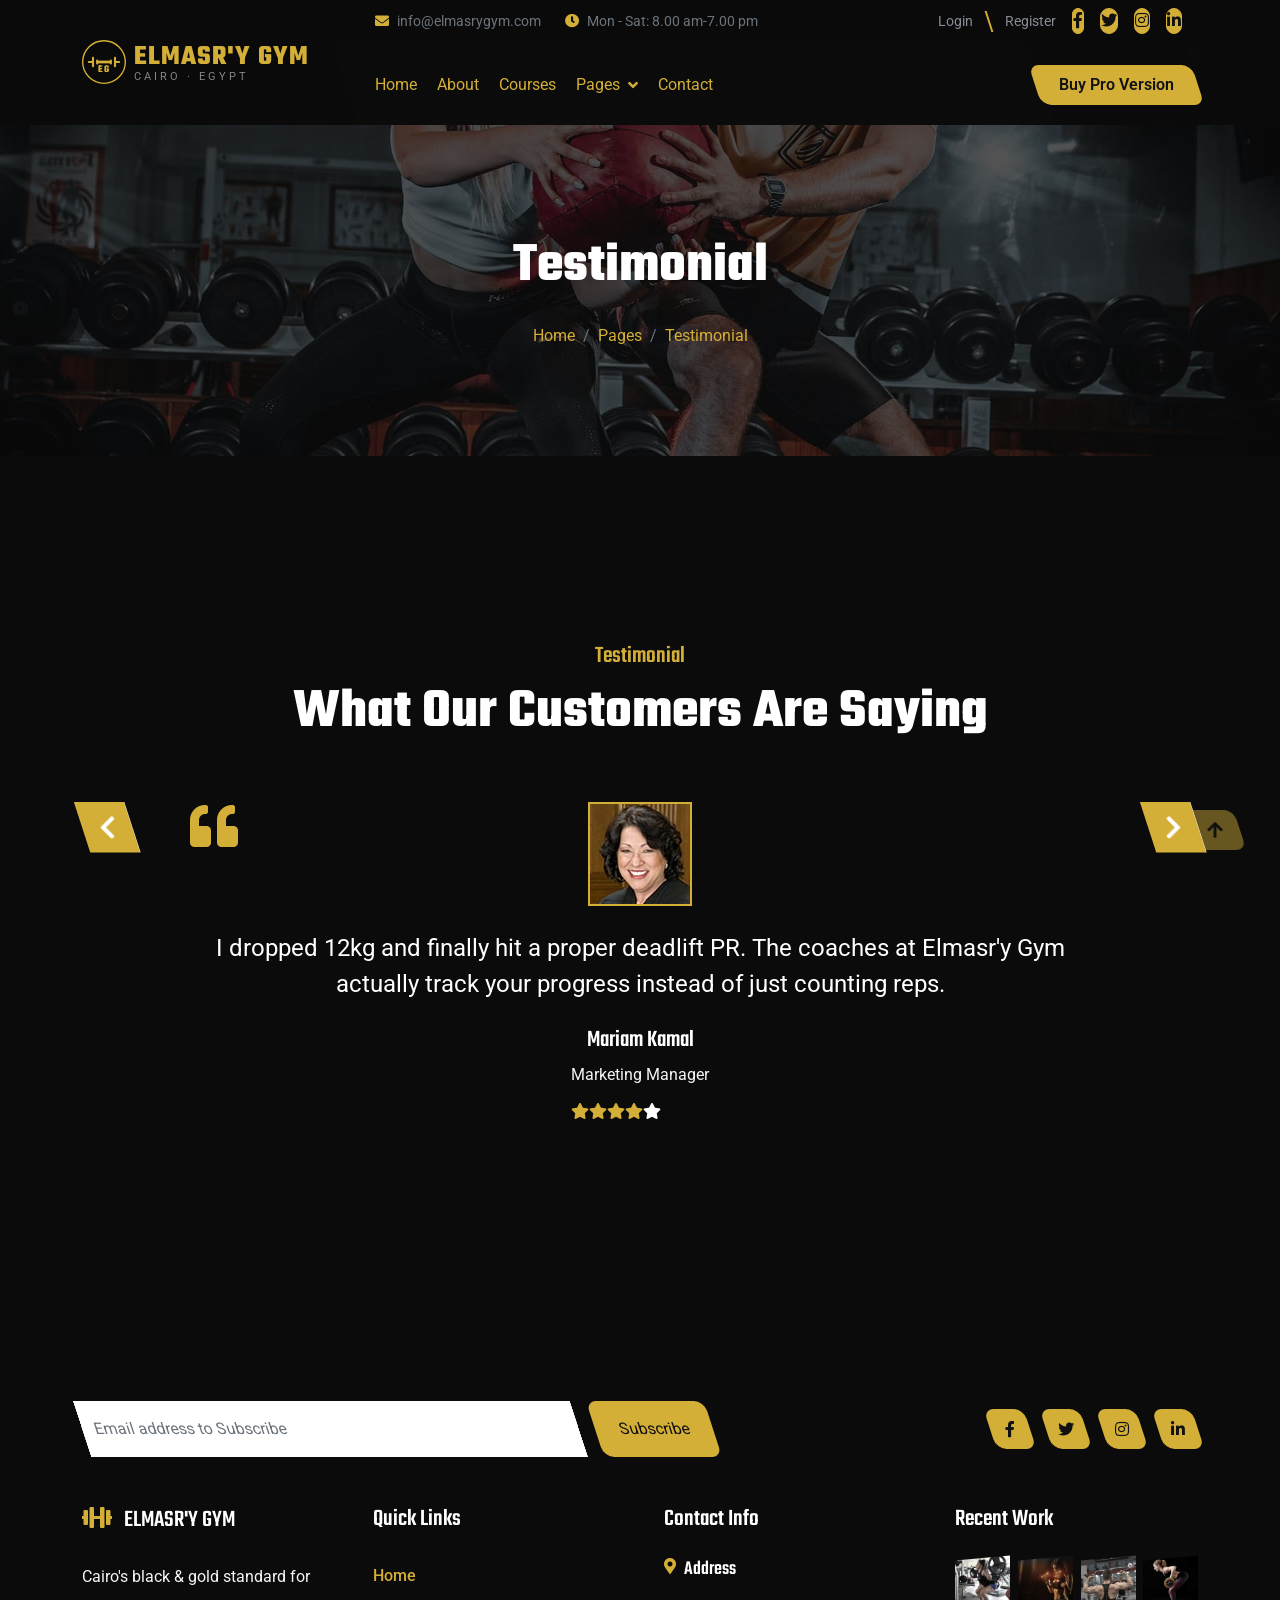
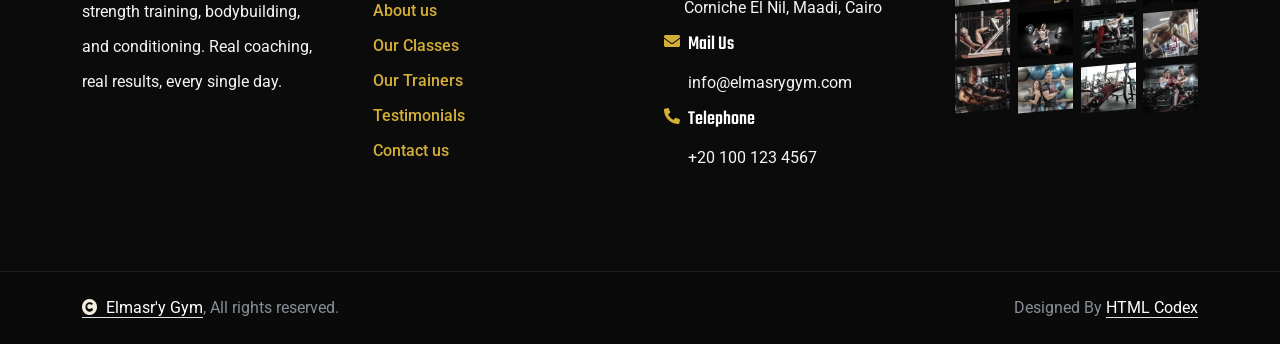
<file: testimonial.html>
<!DOCTYPE html>
<html lang="en">

    <head>
        <meta charset="utf-8">
        <title>Elmasr'y Gym | Premium Fitness &amp; Bodybuilding Club in Cairo</title>
        <meta content="width=device-width, initial-scale=1.0" name="viewport">
        <meta content="" name="keywords">
        <meta content="" name="description">

        <!-- Google Web Fonts -->
        <link rel="preconnect" href="https://fonts.googleapis.com">
        <link rel="preconnect" href="https://fonts.gstatic.com" crossorigin>
        <link href="https://fonts.googleapis.com/css2?family=Roboto:ital,wght@0,100;0,300;0,400;0,500;0,700;0,900;1,100;1,300;1,400;1,500;1,700;1,900&family=Teko:wght@300..700&display=swap" rel="stylesheet">

        <!-- Icon Font Stylesheet -->
        <link rel="stylesheet" href="https://use.fontawesome.com/releases/v5.15.4/css/all.css"/>
        <link href="https://cdn.jsdelivr.net/npm/bootstrap-icons@1.4.1/font/bootstrap-icons.css" rel="stylesheet">

        <!-- Libraries Stylesheet -->
        <link rel="stylesheet" href="lib/animate/animate.min.css"/>
        <link href="lib/owlcarousel/assets/owl.carousel.min.css" rel="stylesheet">


        <!-- Customized Bootstrap Stylesheet -->
        <link href="css/bootstrap.min.css" rel="stylesheet">

        <!-- Template Stylesheet -->
        <link href="css/style.css" rel="stylesheet">
    </head>

    <body>

        <!-- Spinner Start -->
        <div id="spinner" class="show bg-white position-fixed translate-middle w-100 vh-100 top-50 start-50 d-flex align-items-center justify-content-center">
            <div class="spinner-border text-primary" style="width: 3rem; height: 3rem;" role="status">
                <span class="sr-only">Loading...</span>
            </div>
        </div>
        <!-- Spinner End -->

        <!-- Navbar & Hero Start -->
        <div class="container-fluid header-top">
            <div class="nav-shaps-2"></div>
            <div class="container d-flex align-items-center">
                <div class="d-flex align-items-center h-100">
                    <a href="#" class="navbar-brand" style="height: 125px;">
                        <div class="d-flex align-items-center"><svg width="44" height="44" viewBox="0 0 64 64" xmlns="http://www.w3.org/2000/svg" class="me-2" style="flex-shrink:0;">
                            <circle cx="32" cy="32" r="31" fill="none" stroke="#D4AF37" stroke-width="2"/>
                            <path d="M10 32 h6 M48 32 h6 M16 26v12 M48 26v12 M22 30v4 M42 30v4" stroke="#D4AF37" stroke-width="3" stroke-linecap="round"/>
                            <rect x="22" y="30" width="20" height="4" fill="#D4AF37"/>
                            <text x="32" y="46" text-anchor="middle" font-family="Teko, sans-serif" font-size="15" font-weight="700" fill="#D4AF37" letter-spacing="1">EG</text>
                        </svg>
                        <span class="d-flex flex-column lh-1">
                            <span class="text-primary fw-bold" style="font-family:'Teko',sans-serif; font-size:28px; letter-spacing:1px;">ELMASR'Y GYM</span>
                            <span class="text-white-50" style="font-size:11px; letter-spacing:3px;">CAIRO &middot; EGYPT</span>
                        </span>
                        </div>
                    </a>
                </div>
                <div class="w-100 h-100">
                    <div class="topbar px-0 py-2 d-none d-lg-block" style="height: 45px;">
                        <div class="row gx-0 align-items-center">
                            <div class="col-lg-8 text-center text-lg-center mb-lg-0">
                                <div class="d-flex flex-wrap">
                                    <div class="pe-4">
                                        <a href="mailto:info@elmasrygym.com" class="text-muted small"><i class="fas fa-envelope text-primary me-2"></i>info@elmasrygym.com</a>
                                    </div>
                                    <div class="pe-0">
                                        <a href="mailto:info@elmasrygym.com" class="text-muted small"><i class="fa fa-clock text-primary me-2"></i>Mon - Sat: 8.00 am-7.00 pm</a>
                                    </div>
                                </div>
                            </div>
                            <div class="col-lg-4 text-center text-lg-end">
                                <div class="d-flex justify-content-end">
                                    <div class="d-flex align-items-center small">
                                        <a href="#" class="login-btn text-body me-3 pe-3"> <span>Login</span></a>
                                        <a href="#" class="text-body me-3"> Register</a>
                                    </div>
                                    <div class="d-flex pe-3">
                                        <a class="btn p-0 text-primary me-3" href="#"><i class="fab fa-facebook-f"></i></a>
                                        <a class="btn p-0 text-primary me-3" href="#"><i class="fab fa-twitter"></i></a>
                                        <a class="btn p-0 text-primary me-3" href="#"><i class="fab fa-instagram"></i></a>
                                        <a class="btn p-0 text-primary me-0" href="#"><i class="fab fa-linkedin-in"></i></a>
                                    </div>
                                </div>
                            </div>
                        </div>
                    </div>
                    <div class="nav-bar px-0 py-lg-0" style="height: 80px;">
                        <nav class="navbar navbar-expand-lg navbar-light d-flex justify-content-lg-end">
                            <a href="#" class="navbar-brand-2">
                                <div class="d-flex align-items-center"><svg width="44" height="44" viewBox="0 0 64 64" xmlns="http://www.w3.org/2000/svg" class="me-2" style="flex-shrink:0;">
                            <circle cx="32" cy="32" r="31" fill="none" stroke="#D4AF37" stroke-width="2"/>
                            <path d="M10 32 h6 M48 32 h6 M16 26v12 M48 26v12 M22 30v4 M42 30v4" stroke="#D4AF37" stroke-width="3" stroke-linecap="round"/>
                            <rect x="22" y="30" width="20" height="4" fill="#D4AF37"/>
                            <text x="32" y="46" text-anchor="middle" font-family="Teko, sans-serif" font-size="15" font-weight="700" fill="#D4AF37" letter-spacing="1">EG</text>
                        </svg>
                        <span class="d-flex flex-column lh-1">
                            <span class="text-primary fw-bold" style="font-family:'Teko',sans-serif; font-size:28px; letter-spacing:1px;">ELMASR'Y GYM</span>
                            <span class="text-white-50" style="font-size:11px; letter-spacing:3px;">CAIRO &middot; EGYPT</span>
                        </span>
                        </div>
                            </a> 
                            <button class="navbar-toggler" type="button" data-bs-toggle="collapse" data-bs-target="#navbarCollapse">
                                <span class="fa fa-bars"></span>
                            </button>
                            <div class="collapse navbar-collapse" id="navbarCollapse">
                                <div class="navbar-nav mx-0 mx-lg-auto">
                                    <a href="index.html" class="nav-item nav-link">Home</a>
                                    <a href="about.html" class="nav-item nav-link">About</a>
                                    <a href="course.html" class="nav-item nav-link">Courses</a>
                                    <div class="nav-item dropdown active">
                                        <a href="#" class="nav-link" data-bs-toggle="dropdown">
                                            <span class="dropdown-toggle">Pages</span>
                                        </a>
                                        <div class="dropdown-menu">
                                            <a href="team.html" class="dropdown-item">Our team</a>
                                            <a href="testimonial.html" class="dropdown-item active">Testimonial</a>
                                            <a href="404.html" class="dropdown-item">404 Page</a>
                                        </div>
                                    </div>
                                    <a href="contact.html" class="nav-item nav-link">Contact</a>
                                    <div class="nav-btn ps-3">
                                        <a href="https://htmlcodex.com/downloading/?item=3502" class="btn btn-primary py-2 px-4 ms-0 ms-lg-3"> <span>Buy Pro Version</span></a>
                                    </div>
                                    <div class="nav-shaps-1"></div>
                                </div>
                            </div>
                        </nav>
                    </div>
                </div>
            </div>
        </div>
        <!-- Navbar & Hero End -->

        <!-- Header Start -->
        <div class="container-fluid bg-breadcrumb">
            <div class="container text-center py-5" style="max-width: 900px;">
                <h4 class="text-white display-4 mb-4 wow fadeInDown" data-wow-delay="0.1s">Testimonial</h4>
                <ol class="breadcrumb d-flex justify-content-center mb-0 wow fadeInDown" data-wow-delay="0.3s">
                    <li class="breadcrumb-item"><a href="index.html">Home</a></li>
                    <li class="breadcrumb-item"><a href="#">Pages</a></li>
                    <li class="breadcrumb-item active text-primary">Testimonial</li>
                </ol>    
            </div>
        </div>
        <!-- Header End -->

        <!-- Testimonial Start -->
        <div class="container-fluid testimonial bg-dark py-5" style="margin: 90px 0;">
            <div class="container py-5">
                <div class="text-center mx-auto pb-5 wow fadeInUp" data-wow-delay="0.2s" style="max-width: 800px;">
                    <h4 class="text-primary">Testimonial</h4>
                    <h1 class="display-4 text-white">What Our Customers Are Saying</h1>
                </div>
                <div class="testimonial-carousel owl-carousel wow fadeInUp" data-wow-delay="0.2s">
                    <div class="testimonial-item mx-auto" style="max-width: 900px;">
                        <span class="fa fa-quote-left fa-3x quote-icon"></span>
                        <div class="testimonial-img mb-4">
                            <img src="img/testimonial-1.jpg" class="img-fluid" alt="Image">
                        </div>
                        <p class="fs-4 text-white mb-4">I dropped 12kg and finally hit a proper deadlift PR. The coaches at Elmasr'y Gym actually track your progress instead of just counting reps.
                        </p>
                        <div class="d-block">
                            <h4 class="text-white">Mariam Kamal</h4>
                            <p class="m-0 pb-3">Marketing Manager</p>
                            <div class="d-flex">
                                <i class="fas fa-star text-primary"></i>
                                <i class="fas fa-star text-primary"></i>
                                <i class="fas fa-star text-primary"></i>
                                <i class="fas fa-star text-primary"></i>
                                <i class="fas fa-star text-white"></i>
                            </div>
                        </div>
                    </div>
                    <div class="testimonial-item mx-auto" style="max-width: 900px;">
                        <span class="fa fa-quote-left fa-3x quote-icon"></span>
                        <div class="testimonial-img mb-4">
                            <img src="img/testimonial-2.jpg" class="img-fluid" alt="Image">
                        </div>
                        <p class="fs-4 text-white mb-4">Best gym I've trained at in Cairo. Clean equipment, real coaching, and a schedule that fits around my work hours.
                        </p>
                        <div class="d-block">
                            <h4 class="text-white">Omar El Sayed</h4>
                            <p class="m-0 pb-3">Software Engineer</p>
                            <div class="d-flex">
                                <i class="fas fa-star text-primary"></i>
                                <i class="fas fa-star text-primary"></i>
                                <i class="fas fa-star text-primary"></i>
                                <i class="fas fa-star text-primary"></i>
                                <i class="fas fa-star text-white"></i>
                            </div>
                        </div>
                    </div>
                    <div class="testimonial-item mx-auto" style="max-width: 900px;">
                        <span class="fa fa-quote-left fa-3x quote-icon"></span>
                        <div class="testimonial-img mb-4">
                            <img src="img/testimonial-3.jpg" class="img-fluid" alt="Image">
                        </div>
                        <p class="fs-4 text-white mb-4">The boxing class pushed me harder than any workout I've tried before. Six months in and I barely recognize my old self.
                        </p>
                        <div class="d-block">
                            <h4 class="text-white">Hana Farouk</h4>
                            <p class="m-0 pb-3">Physiotherapist</p>
                            <div class="d-flex">
                                <i class="fas fa-star text-primary"></i>
                                <i class="fas fa-star text-primary"></i>
                                <i class="fas fa-star text-primary"></i>
                                <i class="fas fa-star text-primary"></i>
                                <i class="fas fa-star text-white"></i>
                            </div>
                        </div>
                    </div>
                </div>
            </div>
        </div>
        <!-- Testimonial End -->

        <!-- Footer Start -->
        <div class="container-fluid footer py-5 wow fadeIn" data-wow-delay="0.2s">
            <div class="container py-5">
                <div class="row g-5 mb-5 align-items-center">
                    <div class="col-lg-7">
                        <div class="position-relative d-flex" style="transform: skew(18deg);">
                            <input class="form-control border-0 w-100 py-3 pe-5" type="text" placeholder="Email address to Subscribe">
                            <button type="button" class="btn-primary py-2 px-4 ms-3"> <span>Subscribe</span></button>
                        </div>
                    </div>
                    <div class="col-lg-5">
                        <div class="d-flex align-items-center justify-content-center justify-content-lg-end">
                            <a class="btn btn-primary btn-md-square me-3" href=""><i class="fab fa-facebook-f"></i></a>
                            <a class="btn btn-primary btn-md-square me-3" href=""><i class="fab fa-twitter"></i></a>
                            <a class="btn btn-primary btn-md-square me-3" href=""><i class="fab fa-instagram"></i></a>
                            <a class="btn btn-primary btn-md-square me-0" href=""><i class="fab fa-linkedin-in"></i></a>
                        </div>
                    </div>
                </div>
                <div class="row g-5">
                    <div class="col-md-6 col-lg-6 col-xl-3">
                        <div class="footer-item">
                            <h4 class="text-white mb-4"><i class="fas fa-dumbbell text-primary me-2"></i> ELMASR'Y GYM</h4>
                            <p class="mb-0">Cairo's black &amp; gold standard for strength training, bodybuilding, and conditioning. Real coaching, real results, every single day.</p>
                        </div>
                    </div>
                    <div class="col-md-6 col-lg-6 col-xl-3">
                        <div class="footer-item">
                            <h4 class="text-white mb-4">Quick Links</h4>
                            <a href="index.html"> Home</a>
                            <a href="about.html"> About us</a>
                            <a href="course.html"> Our Classes</a>
                            <a href="team.html"> Our Trainers</a>
                            <a href="testimonial.html"> Testimonials</a>
                            <a href="contact.html"> Contact us</a>
                        </div>
                    </div>
                    <div class="col-md-6 col-lg-6 col-xl-3">
                        <div class="footer-item">
                            <h4 class="text-white mb-4"> Contact Info</h4>
                            <div class="row g-2">
                                <div class="col-12">
                                    <div class="d-flex">
                                        <i class="fas fa-map-marker-alt text-primary me-2"></i>
                                        <div>
                                            <h5 class="text-white mb-2">Address</h5>
                                            <p class="mb-0">Corniche El Nil, Maadi, Cairo</p>
                                        </div>
                                    </div>
                                </div>
                                <div class="col-12">
                                    <div class="d-flex">
                                        <i class="fas fa-envelope text-primary me-2"></i>
                                        <div>
                                            <h5 class="text-white mb-2">Mail Us</h5>
                                            <p class="mb-0">info@elmasrygym.com</p>
                                        </div>
                                    </div>
                                </div>
                                <div class="col-12">
                                    <div class="d-flex">
                                        <i class="fa fa-phone-alt text-primary me-2"></i>
                                        <div>
                                            <h5 class="text-white mb-2">Telephone</h5>
                                            <p class="mb-0">+20 100 123 4567</p>
                                        </div>
                                    </div>
                                </div>
                            </div>
                        </div>
                    </div>
                    <div class="col-md-6 col-lg-6 col-xl-3">
                        <div class="footer-item">
                            <h4 class="text-white mb-4">Recent Work</h4>
                            <div class="row g-2">
                                <div class="col-3">
                                    <div class="footer-item-img">
                                        <a href="#"><img src="img/work-9.jpg" class="img-fluid" alt=""></a>
                                    </div>
                                </div>
                                <div class="col-3">
                                    <div class="footer-item-img">
                                        <a href="#"><img src="img/work-10.jpg" class="img-fluid" alt=""></a>
                                    </div>
                                </div>
                                <div class="col-3">
                                    <div class="footer-item-img">
                                        <a href="#"><img src="img/work-11.jpg" class="img-fluid" alt=""></a>
                                    </div>
                                </div>
                                <div class="col-3">
                                    <div class="footer-item-img">
                                        <a href="#"><img src="img/work-12.jpg" class="img-fluid" alt=""></a>
                                    </div>
                                </div>
                                <div class="col-3">
                                    <div class="footer-item-img">
                                        <a href="#"><img src="img/work-1.jpg" class="img-fluid" alt=""></a>
                                    </div>
                                </div>
                                <div class="col-3">
                                    <div class="footer-item-img">
                                        <a href="#"><img src="img/work-2.jpg" class="img-fluid" alt=""></a>
                                    </div>
                                </div>
                                <div class="col-3">
                                    <div class="footer-item-img">
                                        <a href="#"><img src="img/work-3.jpg" class="img-fluid" alt=""></a>
                                    </div>
                                </div>
                                <div class="col-3">
                                    <div class="footer-item-img">
                                        <a href="#"><img src="img/work-4.jpg" class="img-fluid" alt=""></a>
                                    </div>
                                </div>
                                <div class="col-3">
                                    <div class="footer-item-img">
                                        <a href="#"><img src="img/work-5.jpg" class="img-fluid" alt=""></a>
                                    </div>
                                </div>
                                <div class="col-3">
                                    <div class="footer-item-img">
                                        <a href="#"><img src="img/work-6.jpg" class="img-fluid" alt=""></a>
                                    </div>
                                </div>
                                <div class="col-3">
                                    <div class="footer-item-img">
                                        <a href="#"><img src="img/work-7.jpg" class="img-fluid" alt=""></a>
                                    </div>
                                </div>
                                <div class="col-3">
                                    <div class="footer-item-img">
                                        <a href="#"><img src="img/work-8.jpg" class="img-fluid" alt=""></a>
                                    </div>
                                </div>
                            </div>
                        </div>
                    </div>
                </div>
            </div>
        </div>
        <!-- Footer End -->

        
        <!-- Copyright Start -->
        <div class="container-fluid copyright py-4">
            <div class="container">
                <div class="row g-4 align-items-center">
                    <div class="col-md-6 text-center text-md-start mb-md-0">
                        <span class="text-body"><a href="#" class="border-bottom text-white"><i class="fas fa-copyright text-light me-2"></i>Elmasr'y Gym</a>, All rights reserved.</span>
                    </div>
                    <div class="col-md-6 text-center text-md-end text-body">
                        
                        <!--/*** The author’s attribution link must remain intact in the template. ***/-->
                        <!--/*** If you wish to remove this credit link, please purchase the Pro Version . ***/-->
                        Designed By <a class="border-bottom text-white" href="https://htmlcodex.com">HTML Codex</a>
                    </div>
                </div>
            </div>
        </div>
        <!-- Copyright End -->


        <!-- Back to Top -->
        <div class="back-to-top">
            <a href="#" class="btn"><i class="fa fa-arrow-up"></i></a>  
        </div> 

        
        <!-- JavaScript Libraries -->
        <script src="https://ajax.googleapis.com/ajax/libs/jquery/3.6.4/jquery.min.js"></script>
        <script src="https://cdn.jsdelivr.net/npm/bootstrap@5.0.0/dist/js/bootstrap.bundle.min.js"></script>
        <script src="lib/wow/wow.min.js"></script>
        <script src="lib/easing/easing.min.js"></script>
        <script src="lib/waypoints/waypoints.min.js"></script>
        <script src="lib/owlcarousel/owl.carousel.min.js"></script>
        

        <!-- Template Javascript -->
        <script src="js/main.js"></script>
    </body>

</html>
</file>
<file: css/style.css>
/*** Spinner Start ***/
#spinner {
    opacity: 0;
    visibility: hidden;
    transition: opacity .5s ease-out, visibility 0s linear .5s;
    z-index: 99999;
}

#spinner.show {
    transition: opacity .5s ease-out, visibility 0s linear 0s;
    visibility: visible;
    opacity: 1;
}
/*** Spinner End ***/

/* back-to-to */
.back-to-top a {
    display: flex;
    justify-content: center;
    align-items: center;
    position: fixed;
    bottom: 50px;
    right: 40px;
    width: 50px;
    height: 40px;
    margin: 0px;
    font-size: 18px;
    background: var(--bs-primary);
    color: var(--bs-white);
    transition: 0.5s;
    z-index: 999;
    transform: skew(18deg);
}

.back-to-top a i {
    transform: skew(-18deg);
}

.back-to-top a:hover {
    background: var(--bs-dark);
    color: var(--bs-white); 
}

/*** Button Start ***/
.btn {
    font-weight: 600;
    transition: .5s;
}

.btn-square {
    width: 32px;
    height: 32px;
}

.btn-sm-square {
    width: 34px;
    height: 34px;
}

.btn-md-square {
    width: 40px;
    height: 40px;
}

.btn-lg-square {
    width: 46px;
    height: 46px;
}

.btn-xl-square {
    width: 56px;
    height: 56px;
}

.btn-square,
.btn-sm-square,
.btn-md-square,
.btn-lg-square,
.btn-xl-square {
    padding: 0;
    display: flex;
    align-items: center;
    justify-content: center;
    font-weight: normal;
}

.btn.btn-primary {
    color: var(--bs-white);
    border: none;
    transform: skew(18deg);
    transition: 0.5s;
}

.btn.btn-primary span,
.btn.btn-primary i {
    display: inline-block;
    transform: skew(-18deg);
}

.btn.btn-primary:hover {
    background: var(--bs-white);
    color: var(--bs-dark);

}

.btn.btn-light {
    color: var(--bs-primary);
    border: none;
    transform: skew(18deg);
    transition: 0.5s;
}

.btn.btn-light span,
.btn.btn-light i {
    display: inline-block;
    transform: skew(-18deg);
}

.btn.btn-light:hover {
    color: var(--bs-white);
    background: var(--bs-primary);
}


.btn.btn-dark {
    color: var(--bs-primary);
    border: none;
    transform: skew(18deg);
    transition: 0.5s;
}

.btn.btn-dark span,
.btn.btn-dark i {
    display: inline-block;
    transform: skew(-18deg);
}

.btn.btn-dark:hover {
    color: var(--bs-white);
    background: var(--bs-primary);
}

/*** Navbar Start ***/
.header-top {
    height: 100%;
    position: relative;
}

.header-top::after {
    content: "";
    position: absolute;
    overflow: hidden;
    width: 16%;
    height: 100%;
    top: 0;
    left: 0;
    background: var(--bs-dark);
    z-index: 1;
}

.topbar .login-btn {
    position: relative;
}

.topbar .login-btn::after {
    content: "";
    position: absolute;
    width: 2px;
    height: 100%;
    top: 0;
    right: -1px;
    background: var(--bs-primary);
    transform: skew(18deg);
}

@media (min-width: 992px) {
    .header-top::before {
        content: "";
        position: absolute;
        overflow: hidden;
        width: 100%;
        height: 45px;
        top: 0;
        right: 0;
        background: var(--bs-dark);
        z-index: -1;
    }

    .navbar-brand-2 {
        display: none;
    }
}

@media (max-width: 991px) {
    .header-top {
        max-height: 80px;
    }

    .navbar {
        justify-content: space-between;
    }

    .header-top .container {
        max-height: 80px;
    }

    .navbar-brand {
        display: none;
    }

    .navbar-brand-2 {
        position: relative;
        overflow: hidden;
        width: 180px;
        height: 100%;
        padding: 0;
        display: flex;
        align-items: center;
        z-index: 99;
    }

    .navbar-brand-2::before {
        content: "";
        position: absolute;
        overflow: hidden;
        width: 100%;
        height: 600px;
        top: -200px;
        right: 18px;
        background: var(--bs-dark);
        transform: rotate(-18deg);
        z-index: -1;
    }

    .navbar.navbar-light {
        height: 100%;
        padding: 0;
    }

    .navbar .navbar-collapse {
        margin-top: -20px;
    }

}

.navbar-brand {
    position: relative;
    overflow: hidden;
    padding: 40px 50px 40px 0;
}

.navbar-brand::before {
    content: "";
    position: absolute;
    overflow: hidden;
    width: 300px;
    height: 600px;
    top: -200px;
    right: 18px;
    background: var(--bs-dark);
    transform: rotate(-18deg);
    z-index: -1;
}

.header-top .navbar-brand {
    position: relative;
    z-index: 99;
}

.nav-bar .navbar {
    z-index: 9;
}

.navbar-light .navbar-brand img {
    max-height: 60px;
    transition: .5s;
}

.nav-bar .navbar-light .navbar-brand img {
    max-height: 50px;
}

.navbar .navbar-nav .nav-item .nav-link {
    padding: 0;
}

.navbar .navbar-nav .nav-item {
    display: flex;
    align-items: center;
    padding: 0;
    margin-right: 20px;
}

.navbar-light .navbar-nav .nav-item:hover,
.navbar-light .navbar-nav .nav-item.active,
.navbar-light .navbar-nav .nav-item:hover .nav-link,
.navbar-light .navbar-nav .nav-item.active .nav-link {
    color: var(--bs-primary);
}

@media (max-width: 991px) {
    .navbar {
        padding: 20px 0;
    }

    .navbar .navbar-nav .nav-link {
        padding: 0;
    }

    .navbar .navbar-nav .nav-item {
        display: flex;
        padding: 12px;
        flex-direction: column;
        justify-content: start;
        align-items: start;
    }

    .navbar .navbar-nav .nav-btn {
        display: flex;
        justify-content: start;
    }

    .navbar .navbar-nav {
        width: 100%;
        display: flex;
        margin-top: 20px;
        padding-bottom: 20px;
        margin-left: 50px;
        background: var(--bs-light);
    }

    .navbar .navbar-nav .nav-btn {
        display: flex;
        flex-direction: column;
    }

    .navbar .navbar-nav .nav-btn a.btn {
        margin-right: 15px;
    }

    .navbar.navbar-expand-lg .navbar-toggler {
        padding: 8px 15px;
        border: none;
        background: var(--bs-primary);
        color: var(--bs-dark);
        transform: skew(18deg);
    }

    .navbar.navbar-expand-lg .navbar-toggler span {
        transform: skew(-18deg);
    }
}

.navbar .dropdown-toggle::after {
    border: none;
    content: "\f107";
    font-family: "Font Awesome 5 Free";
    font-weight: 600;
    vertical-align: middle;
    margin-left: 8px;
}

.dropdown .dropdown-menu .dropdown-item:hover {
    background: var(--bs-primary);
    color: var(--bs-white);
}

@media (min-width: 992px) {
    .navbar {
        padding: 20px 0;
    }

    .navbar .navbar-nav .nav-btn {
        display: inline-flex;
        margin-left: auto;
        background: transparent;
    }

    .navbar .navbar-nav {
        width: 100%;
        display: flex;
        justify-content: center;
        align-items: center;
        background: var(--bs-light);
        border-radius: 10px;
    }

    .navbar .nav-item .dropdown-menu {
        display: block;
        visibility: hidden;
        top: 100%;
        transform: rotateX(-75deg);
        transform-origin: 0% 0%;
        border: 0;
        transition: .5s;
        opacity: 0;
    }

    .navbar .nav-item:hover .dropdown-menu {
        transform: rotateX(0deg);
        visibility: visible;
        margin-top: 19px;
        background: var(--bs-white);
        transition: .5s;
        opacity: 1;
    }

    .navbar-nav {
        background: transparent !important;
    }

    .nav-shaps-1 {
        position: absolute;
        overflow: hidden;
        min-width: calc(100% - 81%);
        height: 100%;
        top: 0;
        right: 0;
        transform: skew(18deg);
        background: var(--bs-dark);
        z-index: -1;
    }

    .nav-shaps-2 {
        position: absolute;
        overflow: hidden;
        width: 12%;
        height: 100%;
        top: 0;
        right: 0;
        background: var(--bs-dark);
        z-index: -1;
    }
}
/*** Navbar End ***/


/*** Single Page Hero Header Start ***/
.bg-breadcrumb {
    position: relative;
    overflow: hidden;
    background: linear-gradient(rgba(10, 10, 10, 0.7), rgba(10, 10, 10, 0.7)), url(../img/goal-background-img.jpg);
    background-position: center center;
    background-repeat: no-repeat;
    background-size: cover;
    padding: 60px 0 60px 0;
    transition: 0.5s;
}

.bg-breadcrumb .breadcrumb {
    position: relative;
}

.bg-breadcrumb .breadcrumb .breadcrumb-item a {
    color: var(--bs-white);
}
/*** Single Page Hero Header End ***/


/*** Carousel Hero Header Start ***/
.hero-section {
    background-image: url(../img/carousel-1.jpg);
    background-repeat: no-repeat;
    background-position: center center;
    background-size: cover;
    width: 100%;
    height: 700px;
    display: flex;
    align-items: center;
    position: relative;
    overflow: hidden;
}

.hero-bg-half-1 {
    background-image: url(../img/header-2.jpg);
    clip-path: polygon(20% 0%, 100% 0%, 100% 100%, 0% 100%);
    filter: grayscale(15%);
    transform: scale(100% - 50%);
    background-position: center right;
    background-repeat: no-repeat;
    background-size: cover;
    position: absolute;
    width: 58%;
    height: 100%;
    right: 0;
    top: 0;
}

.hero-bg-half-2 {
    background-image: url(../img/header-1.jpg);
    clip-path: polygon(20% 0%, 100% 0%, 100% 100%, 0% 100%);
    filter: grayscale(15%);
    transform: scale(100% - 50%);
    background-position: center right;
    background-repeat: no-repeat;
    background-size: cover;
    position: absolute;
    width: 58%;
    height: 100%;
    right: 0;
    top: 0;
}

@media (max-width: 991px) {
    .hero-bg-half-1 {
        background-image: url(../img/header-2.jpg);
        clip-path: polygon(20% 0%, 100% 0%, 100% 100%, 0% 100%);
        filter: grayscale(0%);
        transform: scale(100% - 0%);
        background-position: center center;
        background-repeat: no-repeat;
        background-size: cover;
        position: absolute;
        width: 100%;
        height: 100%;
        right: 0;
        top: 0;
    }

    .hero-bg-half-2 {
        background-image: url(../img/header-1.jpg);
        clip-path: polygon(20% 0%, 100% 0%, 100% 100%, 0% 100%);
        filter: grayscale(0%);
        transform: scale(100% - 0%);
        background-position: center center;
        background-repeat: no-repeat;
        background-size: cover;
        position: absolute;
        width: 100%;
        height: 100%;
        right: 0;
        top: 0;
    }
}

/*** Carousel Hero Header Start ***/
.header-carousel .header-carousel-item {
    height: 700px;
}

.header-carousel .owl-nav .owl-prev,
.header-carousel .owl-nav .owl-next {
    position: absolute;
    width: 60px;
    height: 60px;
    transform: skew(18deg);
    background: var(--bs-white);
    color: var(--bs-primary);
    font-size: 26px;
    display: flex;
    align-items: center;
    justify-content: center;
    transition: 0.5s;
}

.header-carousel .owl-nav .owl-prev {
    bottom: 30px;
    left: 51%;
}
.header-carousel .owl-nav .owl-next {
    bottom: 30px;
    right: 51%;
}

.header-carousel .owl-nav .owl-prev:hover,
.header-carousel .owl-nav .owl-next:hover {
    background: var(--bs-primary);
    color: var(--bs-white);
}

.header-carousel .header-carousel-item .carousel-caption {
    position: absolute;
    width: 100%;
    height: 100%;
    left: 0;
    bottom: 0;
    background: rgba(0, 0, 0, .4);
    display: flex;
    align-items: center;
    z-index: 9;
}

@media (max-width: 991px) {
    .header-carousel .header-carousel-item .carousel-caption {
        padding-top: 45px;
    }

    .header-carousel.owl-carousel,
    .header-carousel .header-carousel-item {
        height: 700px;
    }
}
/*** Carousel Hero Header End ***/


/*** About Start ***/
.about {
    position: relative;
    overflow: hidden;
    background: var(--bs-dark);
}

@media (min-width: 992px) {
    .about::before {
        content: "";
        position: absolute;
        width: 70%;
        height: 100%;
        top: 0;
        right: -400px;
        background: var(--bs-primary);
        transform: skew(28deg);
    }

    .about .about-content {
        margin-bottom: 60px;
    }
}

@media (max-width: 991px) {
    .about::after {
        content: "";
        position: absolute;
        width: 70%;
        height: 100%;
        top: 0;
        left: -400px;
        background: var(--bs-primary);
        transform: skew(28deg);
    }

    .about .about-content {
        margin-bottom: 0px !important;
    }
}

.about .about-content {
    position: relative;
    z-index: 9;
}

.about .about-img {
    position: relative;
    z-index: 10;
}

.about .tab-class .nav .nav-item a {
    position: relative;
    transform: skew(18deg);
    text-align: center;
    background: var(--bs-white);
    color: var(--bs-dark);
}

.about .tab-class .nav .nav-item a span {
    transform: skew(-18deg);
}

.about .tab-class .nav .nav-item a.active {
    background: var(--bs-primary);
    color: var(--bs-white);
}
/*** About End ***/

/*** Courses Start ***/
.courses {
    position: relative;
    overflow: hidden;
    background: linear-gradient(rgba(10, 10, 10, 0.7), rgba(10, 10, 10, 0.7)), url(../img/services-img.jpg);
    background-position: center center;
    background-repeat: no-repeat;
    background-size: cover;
}

.courses .courses-item {
    position: relative;
    overflow: hidden;
}

.courses .courses-item p {
    color: var(--bs-white);
    transition: 0.5s;
}

.courses .courses-item:hover p {
    color: var(--bs-body);
}

.courses-item .courses-item-inner {
    position: relative;
    transform: skew(4deg);
    margin: 0 15px;
    background: rgba(243, 238, 221, .5);
    transition: 0.5s;
}

.courses-item:hover .courses-item-inner {
    background: none;
}

.courses-item .courses-item-inner:hover {
    transform: skew(-4deg);
}

.courses-item .courses-item-inner .data-info .courses-trainer {
    color: var(--bs-white);
    transition: 0.5s;
}

.courses-item:hover .courses-item-inner .data-info .courses-trainer {
    color: var(--bs-body);
}

.courses-item .courses-item-inner .data-info .courses-date {
    font-size: 13px;
}

.courses-item .courses-item-inner .courses-icon-img {
    width: 80px; 
    height: 80px;
    background: var(--bs-primary);
    transition: 0.5s;
}

.courses-item .courses-item-inner .courses-icon-img img {
    filter: grayscale(100%);
    transition: 0.5s;
}

.courses-item:hover .courses-item-inner .courses-icon-img img {
    filter: grayscale(0%);
}

.courses-item-inner:hover a {
    color: var(--bs-white);
    transition: 0.5s;
}

.courses-item-inner:hover a:hover {
    color: var(--bs-primary);
}

.courses-item-inner::after {
    content: "";
    position: absolute;
    overflow: hidden;
    width: 100%;
    height: 4px;
    bottom: 0;
    left: 0;
    background: rgba(10, 10, 10, 0.9);
    transition: 0.5s;
    z-index: -1;
}

.courses-item-inner:hover:after {
    height: 100%;
}
/*** Courses End ***/

/*** Team Start ***/
.team {
    overflow: hidden;
}

.team .team-item {
    position: relative;
}
.team .team-item .team-img {
    position: relative;
    overflow: hidden;
    transform: matrix(1, -0.1, 0, 1, 0, 0);
    transition: 0.5s;
}

.team .team-item .team-img img {
    transition: 0.5s;
}

.team .team-item:hover .team-img img {
    transform: scale(1.1);
}

.team .team-item .team-img::after {
    content: "";
    position: absolute;
    width: 100%;
    height: 0;
    bottom: 0;
    left: 0;
    transition: 0.5s;
    z-index: 1;
}

.team .team-item:hover .team-img::after {
    height: 100%;
    background: rgba(243, 238, 221, .5);
}

.team .team-item .team-img .team-icon {
    position: absolute;
    left: 50%;
    bottom: 20px;
    transform: translateX(-50%);
    display: flex;
    z-index: 2;
}

.team .team-item .team-img .team-icon a {
    transition: 0.5s;
}

.team .team-item:hover .team-img .team-icon a  {
    margin: 0 7px;
}

.team .team-item .team-content {
    position: relative;
    overflow: hidden;
    text-align: center;
    padding: 25px;
    border: 1px solid var(--bs-primary);
    border-top: none;
    transform: matrix(1, -0.1, 0, 1, 0, 0);
    transition: 0.5s;
}

.team .team-item .team-content::after {
    content: "";
    position: absolute;
    width: 100%;
    height: 0;
    top: 0;
    left: 0;
    transition: 0.5s;
    z-index: -1;
}

.team .team-item:hover .team-content,
.team .team-item:hover .team-img {
    transform: matrix(1, 0.1, 0, 1, 0, 0);
    border: none;
}

.team .team-item:hover .team-content::after {
    height: 100%;
    background: var(--bs-dark);
}

.team .team-item .team-content h4 {
    transition: 0.5s;
}

.team .team-item:hover .team-content h4 {
    color: var(--bs-white);
}
/*** Team End ***/

/*** Testimonial Start ***/
.testimonial {
    position: relative;
    overflow: hidden;
    background: linear-gradient(rgba(10, 10, 10, 0.9), rgba(10, 10, 10, 0.9)), url(../img/services-img.jpg);
    background-position: center top;
    background-repeat: no-repeat;
    background-size: cover;
}

.testimonial-item {
    position: relative;
    display: flex;
    flex-direction: column;
    align-items: center;
    justify-content: center;
    text-align: center;
}

.testimonial-item .quote-icon {
    position: absolute;
    top: 0;
    left: 0;
    color: var(--bs-white);
}

.testimonial-item .testimonial-img {
    border: 2px solid var(--bs-primary);
}

.testimonial-item .testimonial-img img {
    width: 100px; 
    height: 100px;
}

.testimonial-carousel .owl-nav .owl-prev,
.testimonial-carousel .owl-nav .owl-next {
    position: absolute;
    width: 50px;
    height: 50px;
    top: 0;
    transform: skew(18deg);
    background: var(--bs-primary);
    color: var(--bs-white);
    font-size: 26px;
    display: flex;
    align-items: center;
    justify-content: center;
    transition: 0.5s;
}

.testimonial-carousel .owl-nav .owl-prev i,
.testimonial-carousel .owl-nav .owl-next i {
    transform: skew(-18deg);
}

.testimonial-carousel .owl-nav .owl-prev {
    left: 0;
}
.testimonial-carousel .owl-nav .owl-next {
    right: 0;
}

.testimonial-carousel .owl-nav .owl-prev:hover,
.testimonial-carousel .owl-nav .owl-next:hover {
    background: var(--bs-white);
    color: var(--bs-primary);
}
/*** Testimonial End ***/

/*** Conatct Start ***/
.contact {
    overflow: hidden;
}

.contact .form-section form .form-section-col {
    transform: skewX(18deg);
    margin: 0 12px;
}

.contact .contact-banner {
    position: relative;
    overflow: hidden;
    display: flex;
    border: 2px solid var(--bs-dark);
    background: linear-gradient(rgba(243, 238, 221, 0.2), rgba(10, 10, 10, 0.1), rgba(212, 175, 55, 0.3));
}

.contact .contact-banner::after {
    content: "";
    position: absolute;
    width: 50%;
    height: 100%;
    bottom: 0;
    right: 0;
    background-image: url(../img/contact-banner.png);
    background-position: center top;
    background-repeat: no-repeat;
    background-size: cover;
    z-index: -1;
}

.contact form button {
    border: none;
    transition: 0.5s;
}

.contact form button:hover {
    background: var(--bs-white);
    color: var(--bs-primary);
}
/*** Contact End ***/

/*** Footer Start ***/
.footer {
    overflow: hidden;
    background: linear-gradient(rgba(10, 10, 10, 0.9), rgba(10, 10, 10, 0.98)), url(../img/services-img.jpg);
    background-position: center top;
    background-repeat: no-repeat;
    background-size: cover;
}

.footer button {
    border: none;
    transition: 0.5s;
}

.footer button:hover {
    background: var(--bs-white);
    color: var(--bs-dark);
}

.footer .footer-item {
    display: flex;
    flex-direction: column;
}

.footer .footer-item .footer-item-img {
    transform: matrix(1, -0.09, 0, 1, 0, 0);
    transition: 0.5s;
}

.footer .footer-item .footer-item-img:hover {
    transform: matrix(1, 0.09, 0, 1, 0, 0);
}

.footer .footer-item .footer-item-img img {
    filter: grayscale(50%);
    transition: 0.5s;
}

.footer .footer-item .footer-item-img:hover img {
    filter: grayscale(0%);
}

.footer .footer-item a {
    line-height: 35px;
    font-size: 16px;
    font-weight: 500;
    color: var(--bs-white);
    transition: 0.5s;
}

.footer .footer-item p {
    line-height: 35px;
}

.footer .footer-item a:hover {
    letter-spacing: 1px;
    color: var(--bs-primary);
}

.footer .footer-item .footer-btn a {
    transition: 0.5s;
}

.footer .footer-item .footer-btn a:hover {
    background: var(--bs-white);
}

.footer .footer-item .footer-btn a:hover {
    color: var(--bs-primary);
}
/*** Footer End ***/

/*** copyright Start ***/
.copyright {
    border-top: 1px solid rgba(255, 255, 255, 0.08);
    background: var(--bs-dark);
}
/*** copyright end ***/






/*** Elmasr'y Gym — Black & Gold Signature Enhancements Start ***/

/* Gold glow pulse on primary buttons */
.btn.btn-primary {
    position: relative;
    overflow: hidden;
    transition: transform 0.35s ease, box-shadow 0.35s ease, background 0.35s ease;
}

.btn.btn-primary:hover {
    transform: translateY(-3px);
    box-shadow: 0 10px 25px rgba(212, 175, 55, 0.35);
}

/* Navbar brand mark: subtle rotation + glow on hover */
.navbar-brand svg,
.navbar-brand-2 svg {
    transition: transform 0.5s ease, filter 0.5s ease;
}

.navbar-brand:hover svg,
.navbar-brand-2:hover svg {
    transform: rotate(8deg) scale(1.05);
    filter: drop-shadow(0 0 6px rgba(212, 175, 55, 0.7));
}

/* Course / class cards: gold-edge lift on hover */
.courses-item {
    transition: transform 0.4s ease, box-shadow 0.4s ease;
}

.courses-item:hover {
    transform: translateY(-8px);
    box-shadow: 0 18px 35px rgba(0, 0, 0, 0.45);
}

/* Team member photos: gold border sweep on hover */
.team-item .team-img {
    position: relative;
    overflow: hidden;
}

.team-item .team-img::after {
    content: "";
    position: absolute;
    inset: 0;
    border: 0px solid var(--bs-primary);
    transition: border-width 0.35s ease;
    pointer-events: none;
}

.team-item:hover .team-img::after {
    border-width: 4px;
}

.team-item .team-img img {
    transition: transform 0.6s ease;
}

.team-item:hover .team-img img {
    transform: scale(1.08);
}

/* Testimonial cards: quote icon glow */
.testimonial-item .quote-icon {
    color: var(--bs-primary);
    transition: transform 0.4s ease, opacity 0.4s ease;
}

.testimonial-item:hover .quote-icon {
    transform: scale(1.15) rotate(-6deg);
}

/* Hero headline: soft gold text shimmer */
@keyframes goldShimmer {
    0% { text-shadow: 0 0 0 rgba(212, 175, 55, 0); }
    50% { text-shadow: 0 0 18px rgba(212, 175, 55, 0.35); }
    100% { text-shadow: 0 0 0 rgba(212, 175, 55, 0); }
}

.hero-section h1.display-1,
.hero-section h1.display-2 {
    animation: goldShimmer 4s ease-in-out infinite;
}

/* Social icon buttons: lift + glow */
.btn-md-square,
.btn-sm-square {
    transition: transform 0.35s ease, box-shadow 0.35s ease;
}

.btn-md-square:hover,
.btn-sm-square:hover {
    transform: translateY(-4px);
    box-shadow: 0 8px 18px rgba(212, 175, 55, 0.4);
}

/* Back to top button pulse */
.back-to-top a {
    transition: transform 0.3s ease, box-shadow 0.3s ease;
}

.back-to-top a:hover {
    transform: translateY(-5px);
    box-shadow: 0 8px 20px rgba(212, 175, 55, 0.45);
}

/* Accessibility: respect reduced motion preference */
@media (prefers-reduced-motion: reduce) {
    .hero-section h1.display-1,
    .hero-section h1.display-2,
    .btn.btn-primary,
    .courses-item,
    .team-item .team-img img,
    .navbar-brand svg,
    .navbar-brand-2 svg {
        animation: none !important;
        transition: none !important;
    }
}

/*** Elmasr'y Gym — Black & Gold Signature Enhancements End ***/


/* Premium Black Gold Override */
:root{--primary:#d4af37;--dark:#0b0b0b;}
body,.bg-dark,.navbar,.footer{background:#0b0b0b!important;color:#f5f5f5!important}
a,.text-primary,h1,h2,h3,h4,h5,h6{color:#d4af37!important}
.btn,.btn-primary{background:#d4af37!important;border-color:#d4af37!important;color:#111!important;border-radius:10px}
.btn:hover{background:#111!important;color:#d4af37!important;border:1px solid #d4af37!important}
.card,.service-item,.team-item{background:#161616!important;border:1px solid #d4af37!important;border-radius:14px;transition:.3s}
.card:hover,.service-item:hover,.team-item:hover{transform:translateY(-6px);box-shadow:0 0 18px rgba(212,175,55,.35)}
</file>
